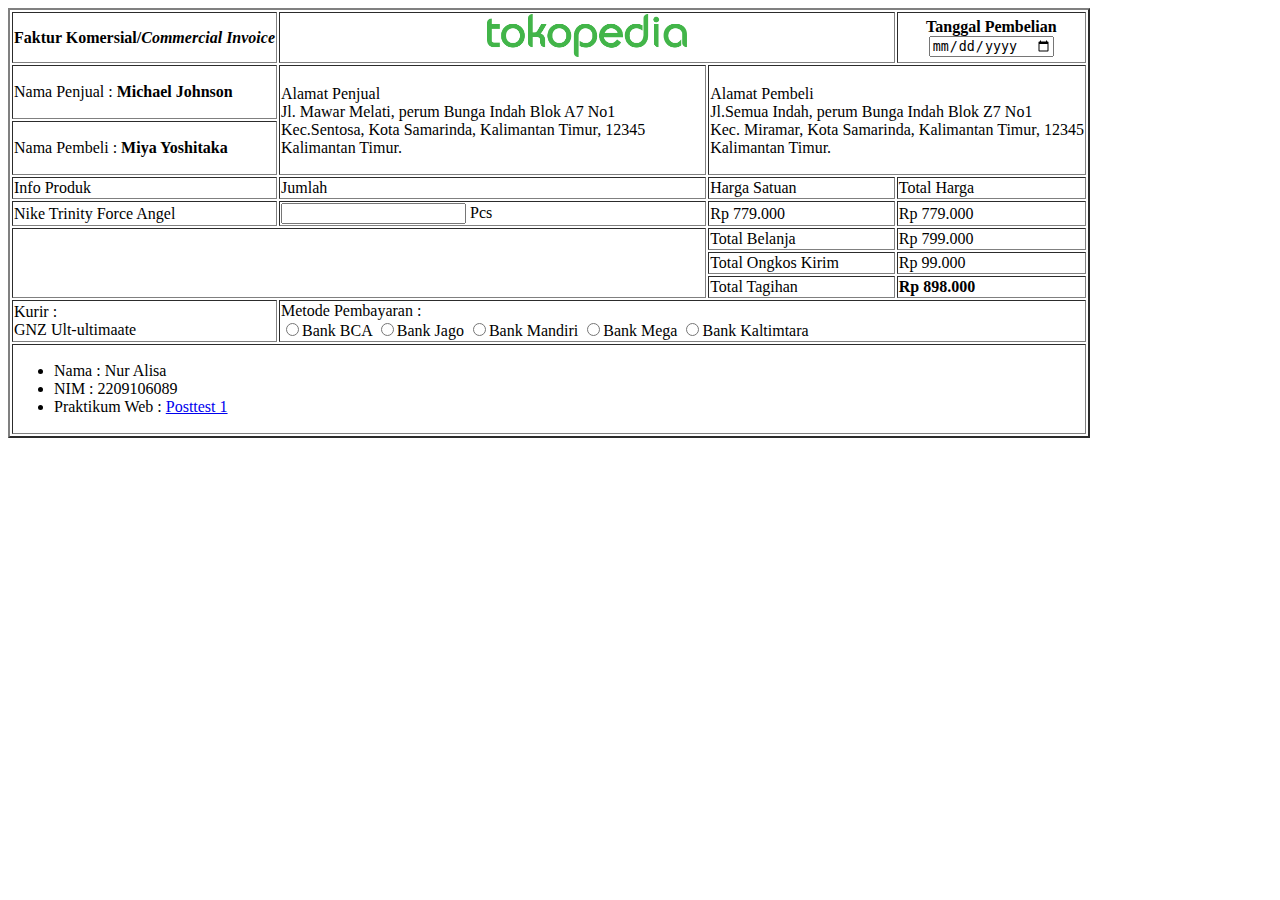
<file: index.html>
<!DOCTYPE html>
<html lang="en">
<head>
    <meta charset="UTF-8">
    <meta http-equiv="X-UA-Compatible" content="IE=edge">
    <meta name="viewport" content="width=device-width, initial-scale=1.0">
    <title>Posttest 1</title>
</head>
<body>
    <table border="2">
        <tr>
            <td>
                <b>Faktur Komersial/<i>Commercial Invoice</i></b>
            </td>
            <th colspan="2">
                <img src="Logo-Tokopedia.png" alt="Tokopedia" width="200px">
            </th>
            <th>
                <b>Tanggal Pembelian</b> 
                <br> 
                <input type="date" name="tanggal_pembelian">
            </th>
        </tr>
        <tr>
            <td>Nama Penjual : <b>Michael Johnson</b> 
            </td>
            <td style="width: 40%;" rowspan="2">
                <br>
                Alamat Penjual <br>
                Jl. Mawar Melati, perum Bunga Indah Blok A7 No1 <br>
                Kec.Sentosa, Kota Samarinda, Kalimantan Timur, 12345 <br>
                Kalimantan Timur.
                <p>
            </td>
            <td colspan="2" rowspan="2">
                <br>
                Alamat Pembeli <br>
                Jl.Semua Indah, perum Bunga Indah Blok Z7 No1 <br>
                Kec. Miramar, Kota Samarinda, Kalimantan Timur, 12345 <br>
                Kalimantan Timur.
                <p>
            </td>
        </tr>
        <tr>
            <td>Nama Pembeli : <b>Miya Yoshitaka</b> 
            </td>
        </tr>
        <tr>
            <td>Info Produk</td>
            <td>Jumlah</td>
            <td>Harga Satuan</td>
            <td>Total Harga</td>
        </tr>
        <tr>
            <td>Nike Trinity Force Angel</td>
            <td><input type="number" name="Jumlah"> Pcs </td>
            <td>Rp 779.000</td>
            <td>Rp 779.000</td>
        </tr>
        <tr>
            <td colspan="2" rowspan="3"></td>
            <td>Total Belanja</td>
            <td>Rp 799.000</td>
        </tr>
        <tr>
            <td>Total Ongkos Kirim</td>
            <td>Rp 99.000</td>
        </tr>
        <tr>
            <td>Total Tagihan</td>
            <td><b>Rp 898.000</b>
            </td>
        </tr>
        <tr>
            <td>Kurir :  
                <br>
                GNZ Ult-ultimaate
            </td>
            <td colspan="3">
                Metode Pembayaran : <br>
                <input type="radio" name="Pembayaran">Bank BCA
                <input type="radio" name="Pembayaran">Bank Jago
                <input type="radio" name="Pembayaran">Bank Mandiri
                <input type="radio" name="Pembayaran">Bank Mega
                <input type="radio" name="Pembayaran">Bank Kaltimtara
            </td>
        </tr>
        <tr>
            <td colspan="4">
                <ul>
                    <li>Nama : Nur Alisa</li>
                    <li>NIM  : 2209106089</li>
                    <li>Praktikum Web  : <a href="https://classroom.google.com/c/NjIxNzQ1NTAyMjY4/a/NjIyNzU5MzAxMTg1/details">Posttest 1</a></li>
                </ul>
            </td>
        </tr>
    </table>
</body>
</html>
</file>
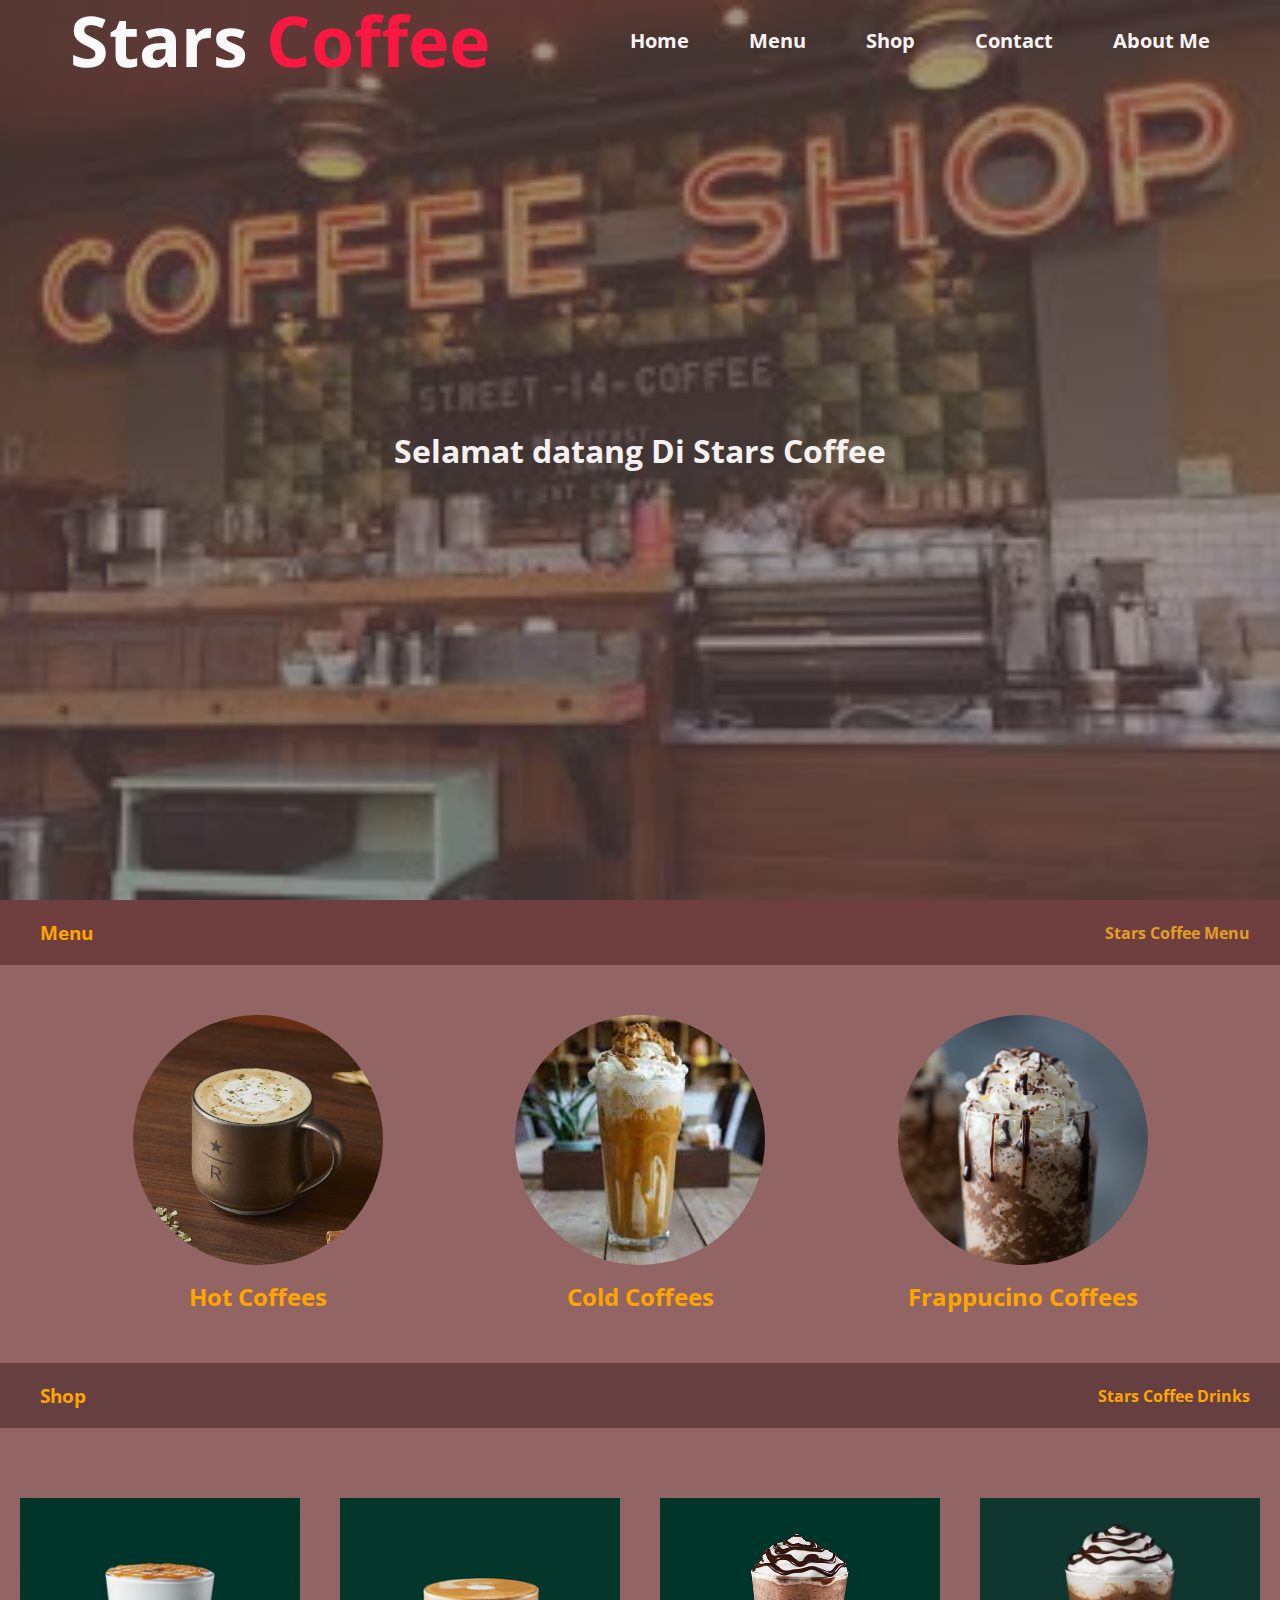
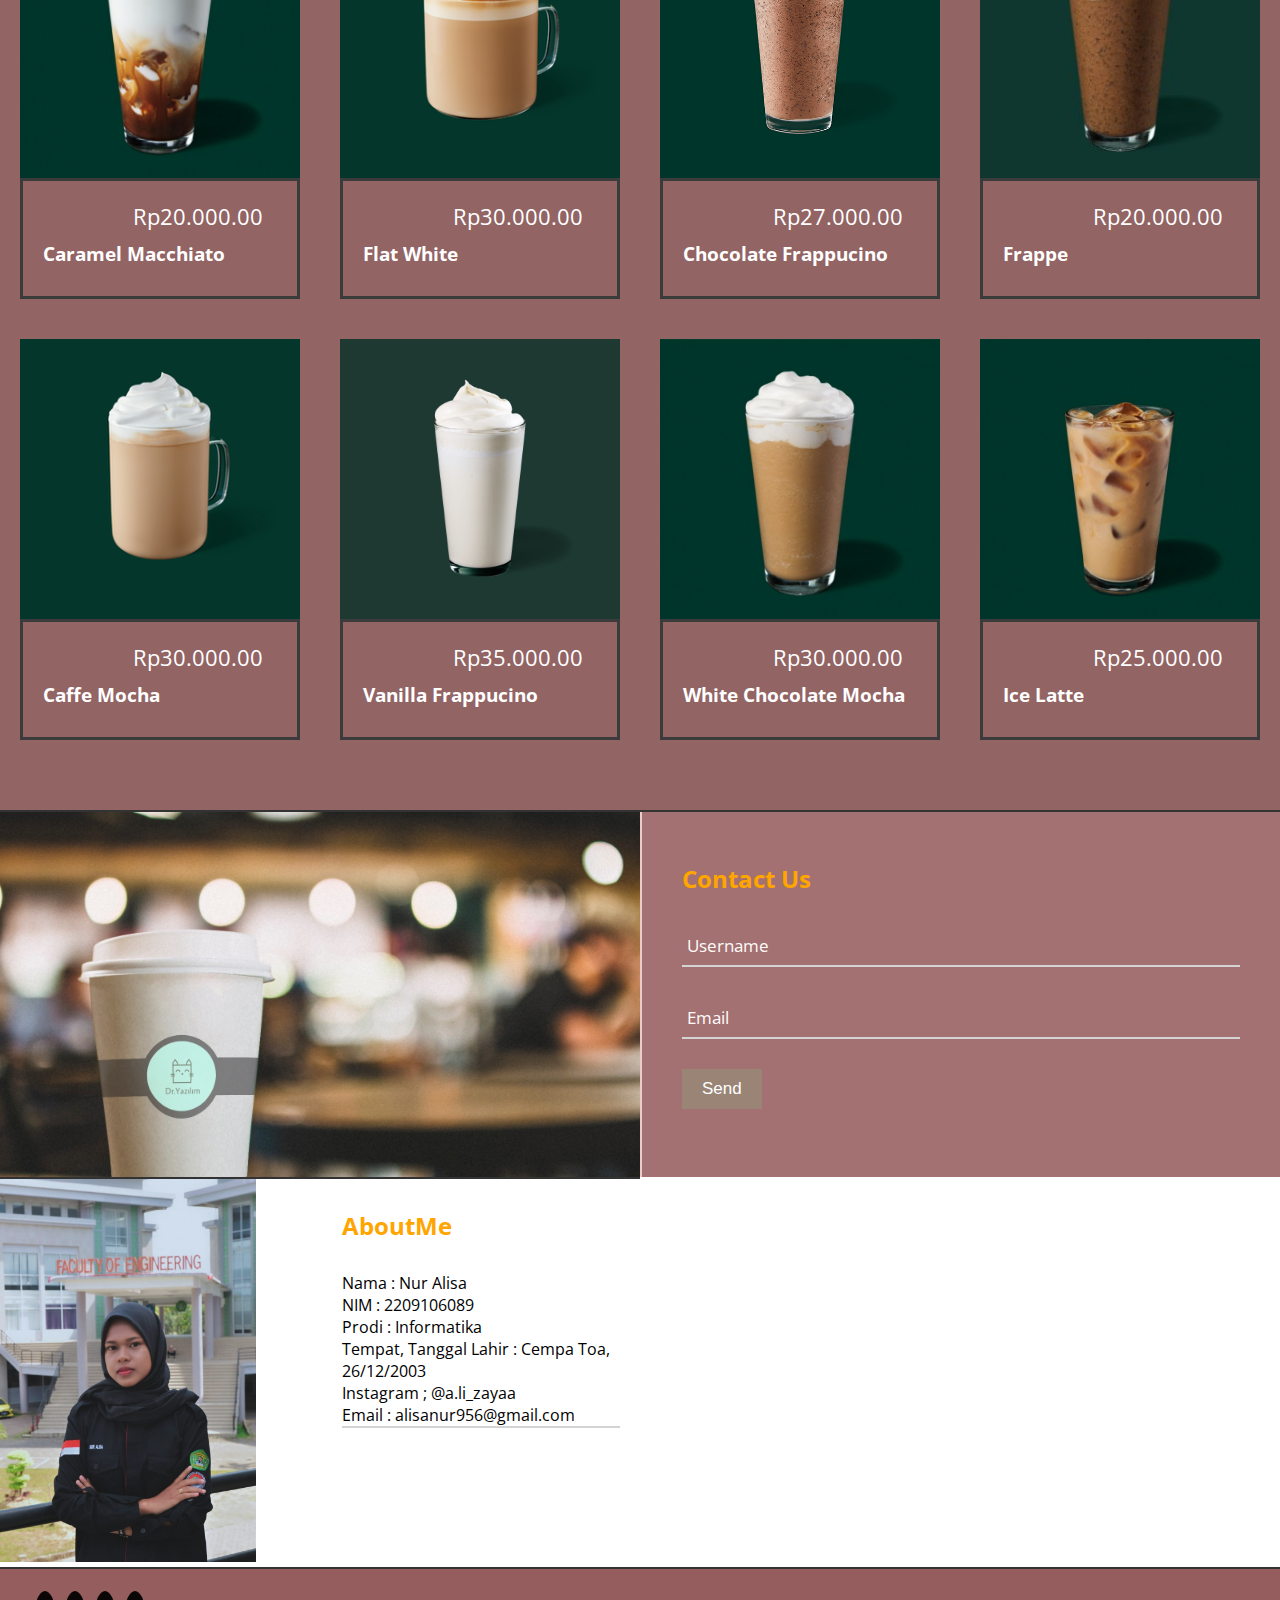
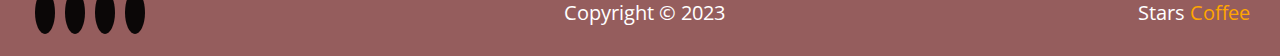
<file: Posttest 2/index.html>
<!DOCTYPE html>
<html lang="en">
  <head>
    <meta charset="UTF-8" />
    <meta http-equiv="X-UA-Compatible" content="IE=edge" />
    <meta name="viewport" content="width=device-width, initial-scale=1.0" />
    <link rel="stylesheet" href="style.css" />
    <link
      rel="stylesheet"
      href="https://cdnjs.cloudflare.com/ajax/libs/font-awesome/6.2.1/css/all.min.css"
      integrity="sha512-MV7K8+y+gLIBoVD59lQIYicR65iaqukzvf/nwasF0nqhPay5w/9lJmVM2hMDcnK1OnMGCdVK+iQrJ7lzPJQd1w=="
      crossorigin="anonymous"
      referrerpolicy="no-referrer"
    />
    <title>Stars Coffee</title>

  </head>

  <body>
    <header>
      <div class="logo">
        <a href="#"
          ><b>Stars <span>Coffee</span></b></a
        >
      </div>

      <nav>
        <ul>
          <li>
            <a href="#"><b>Home</b></a>
          </li>
          <li>
            <a href="#menu"><b>Menu</b></a>
          </li>
          <li>
            <a href="#shop"><b>Shop</b></a>
          </li>
          <li>
            <a href="#contact"><b>Contact</b></a>
          </li>
          <li>
            <a href="#About Me"><b>About Me</b></a>
          </li>
        </ul>
      </nav>
    </header>

    <div class="content">
      <h2>Selamat datang Di Stars Coffee</h2>
    </div>

    <div class="menu" id="menu">
      <div class="menu-header">
        <h3>Menu</h3>
        <h4>Stars Coffee Menu</h4>
      </div>
      <div class="menu-content">
        <div class="hot-coffees">
          <div class="hot-coffees-image">
            <img src="img/hot-coffees.jpg" alt="" />
          </div>
          <div class="hot-coffees-body">
            <h2>Hot Coffees</h2>
          </div>
        </div>
        <div class="cold-coffees">
          <div class="cold-coffees-image">
            <img src="img/cold1.jpg" alt="" />
          </div>
          <div class="cold-coffees-body">
            <h2>Cold Coffees</h2>
          </div>
        </div>
        <div class="frappucino-coffees">
          <div class="frappucino-coffees-image">
            <img src="img/frappuccino.jpg" alt="" />
          </div>
          <div class="frappucino-coffees-body">
            <h2>Frappucino Coffees</h2>
          </div>
        </div>
      </div>
    </div>

    <div class="shop" id="shop">
      <div class="shop-header">
        <h3>Shop</h3>
        <h4>Stars Coffee Drinks</h4>
      </div>
      <div class="shop-box">
        <div class="item-1">
          <div class="card">
            <div class="card-image">
              <img src="img/caramel-macchiato.jpg" />
            </div>
            <div class="card-body">
              <i class="fa-solid fa-star"></i>
              <i class="fa-solid fa-star"></i>
              <i class="fa-solid fa-star"></i>
              <i class="fa-solid fa-star"></i>
              <i class="fa-solid fa-star-half"></i>
              <label class="cash">Rp20.000.00</label>
              <h3>Caramel Macchiato</h3>
            </div>
          </div>
        </div>
        <div class="item-2">
          <div class="card">
            <div class="card-image">
              <img src="img/flat-white.png" />
            </div>
            <div class="card-body">
              <i class="fa-solid fa-star"></i>
              <i class="fa-solid fa-star"></i>
              <i class="fa-solid fa-star"></i>
              <i class="fa-solid fa-star"></i>
              <i class="fa-solid fa-star"></i>
              <label class="cash">Rp30.000.00</label>
              <h3>Flat White</h3>
            </div>
          </div>
        </div>
        <div class="item-3">
          <div class="card">
            <div class="card-image">
              <img src="img/chocolate-frappuccino.png" />
            </div>
            <div class="card-body">
              <i class="fa-solid fa-star"></i>
              <i class="fa-solid fa-star"></i>
              <i class="fa-solid fa-star"></i>
              <i class="fa-solid fa-star"></i>
              <i class="fa-solid fa-star-half"></i>
              <label class="cash">Rp27.000.00</label>
              <h3>Chocolate Frappucino</h3>
            </div>
          </div>
        </div>
        <div class="item-4">
          <div class="card">
            <div class="card-image">
              <img src="img/frappe.jpg" />
            </div>
            <div class="card-body">
              <i class="fa-solid fa-star"></i>
              <i class="fa-solid fa-star"></i>
              <i class="fa-solid fa-star"></i>
              <i class="fa-solid fa-star"></i>
              <i class="fa-solid fa-star"></i>
              <label class="cash">Rp20.000.00</label>
              <h3>Frappe</h3>
            </div>
          </div>
        </div>
        <div class="item-5">
          <div class="card">
            <div class="card-image">
              <img src="img/caffe-mocha.png" />
            </div>
            <div class="card-body">
              <i class="fa-solid fa-star"></i>
              <i class="fa-solid fa-star"></i>
              <i class="fa-solid fa-star"></i>
              <i class="fa-solid fa-star"></i>
              <i class="fa-solid fa-star-half"></i>
              <label class="cash">Rp30.000.00</label>
              <h3>Caffe Mocha</h3>
            </div>
          </div>
        </div>
        <div class="item-6">
          <div class="card">
            <div class="card-image">
              <img src="img/vanilla-frappuccino.jpg" />
            </div>
            <div class="card-body">
              <i class="fa-solid fa-star"></i>
              <i class="fa-solid fa-star"></i>
              <i class="fa-solid fa-star"></i>
              <i class="fa-solid fa-star"></i>
              <i class="fa-solid fa-star"></i>
              <label class="cash">Rp35.000.00</label>
              <h3>Vanilla Frappucino</h3>
            </div>
          </div>
        </div>
        <div class="item-7">
          <div class="card">
            <div class="card-image">
              <img src="img/white-chocolate-mocha.jpg" />
            </div>
            <div class="card-body">
              <i class="fa-solid fa-star"></i>
              <i class="fa-solid fa-star"></i>
              <i class="fa-solid fa-star"></i>
              <i class="fa-solid fa-star"></i>
              <i class="fa-solid fa-star-half"></i>
              <label class="cash">Rp30.000.00</label>
              <h3>White Chocolate Mocha</h3>
            </div>
          </div>
        </div>
        <div class="item-8">
          <div class="card">
            <div class="card-image">
              <img src="img/ice-latte.jpg" />
            </div>
            <div class="card-body">
              <i class="fa-solid fa-star"></i>
              <i class="fa-solid fa-star"></i>
              <i class="fa-solid fa-star"></i>
              <i class="fa-solid fa-star"></i>
              <i class="fa-solid fa-star"></i>
              <label class="cash">Rp25.000.00</label>
              <h3>Ice Latte</h3>
            </div>
          </div>
        </div>
      </div>
    </div>

    <div class="contact" id="contact">
      <div class="contact-box">
        <div class="contact-image">
          <img src="img/bg-image.jpeg" />
        </div>
      </div>
      <div class="contact-box">
        <div class="contact-body">
          <form>
            <h2>Contact Us</h2>
            <div class="form-content">
              <input type="text" required />
              <span></span>
              <label>Username</label>
            </div>
            <div class="form-content">
              <input type="email" required />
              <span></span>
              <label>Email</label>
            </div>
            <button type="submit">Send</button>
          </form>
        </div>
      </div>
    </div>

    <div class="AboutMe" id="About Me">
      <div class="AboutMe-box">
        <div class="AboutMe-image">
          <img src="img/saya.jpeg" />
        </div>
      </div>
      <div class="AboutMe-box">
        <div class="AboutMe-body">
          <form>
            <h2>AboutMe</h2>
            <div class="form-content">
              <p>Nama : Nur Alisa</p>
              <p>NIM : 2209106089</p>
              <p>Prodi : Informatika</p>
              <p>Tempat, Tanggal Lahir : Cempa Toa, 26/12/2003</p>
              <p>Instagram ; @a.li_zayaa</p>
              <p>Email : alisanur956@gmail.com</p>
            </div>
          </form>
        </div>
      </div>
    </div>

    <div class="footer">
      <div class="footer-box">
        <div class="social-media">
          <a href="#"><i class="fa-brands fa-facebook"></i></a>
          <a href="#"><i class="fa-brands fa-instagram"></i></a>
          <a href="#"><i class="fa-brands fa-twitter"></i></a>
          <a href="#"><i class="fa-brands fa-youtube"></i></a>
        </div>
        <div class="copyright">
          <label>Copyright &copy; 2023</label>
        </div>
        <div class="brand">
          <label>Stars <span>Coffee</span></label>
        </div>
      </div>
    </div>
  </body>
</html>
</file>
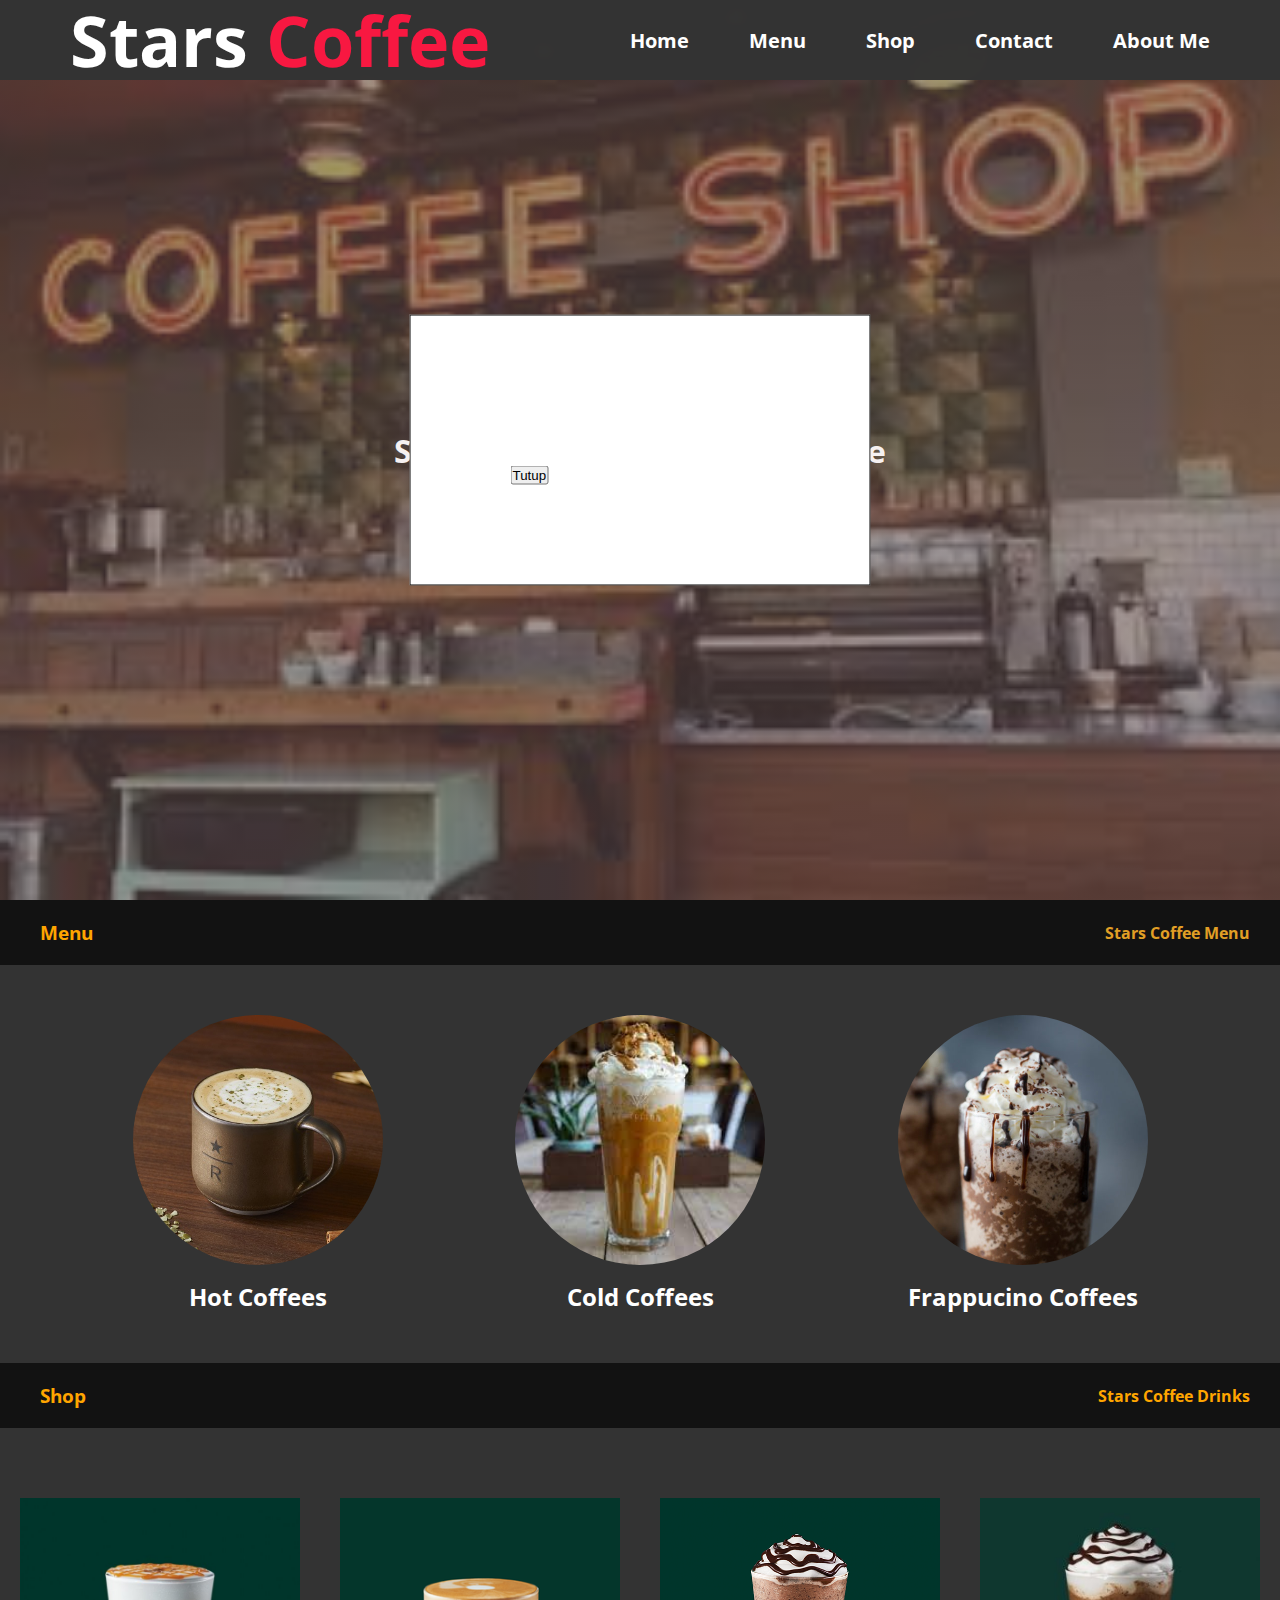
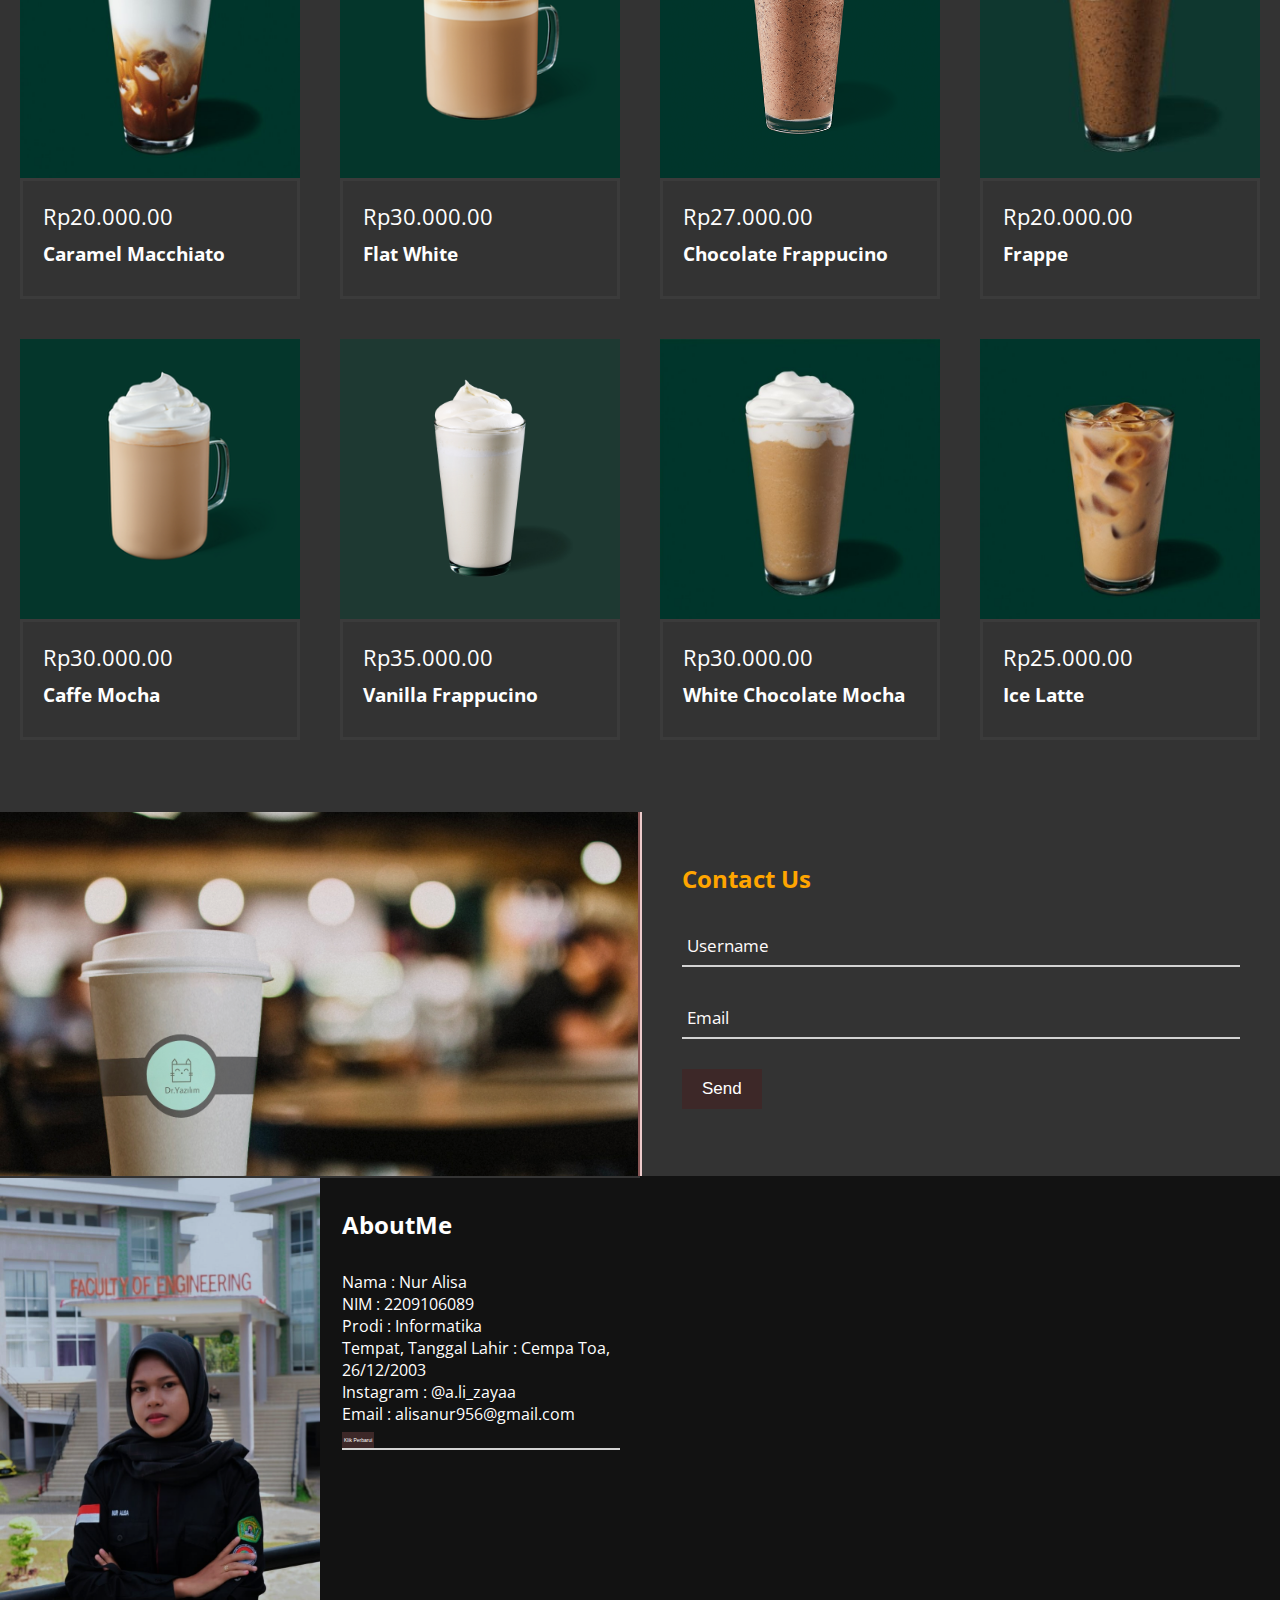
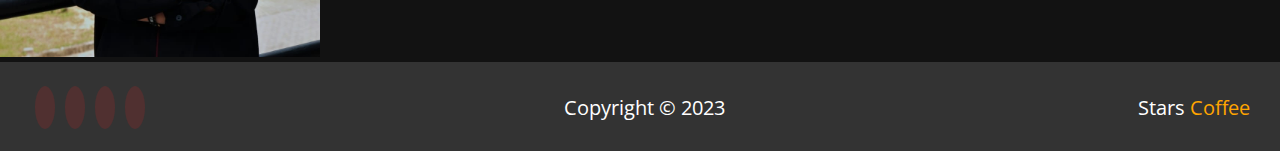
<file: Posttest3/index.html>
<!DOCTYPE html>
<html lang="en" class="dark-mode">
  <head>
    <meta charset="UTF-8" />
    <meta http-equiv="X-UA-Compatible" content="IE=edge" />
    <meta name="viewport" content="width=device-width, initial-scale=1.0" />
    <title>Stars Coffee</title>
    <link rel="stylesheet" href="style.css" />
    <link
      rel="stylesheet"
      href="https://cdnjs.cloudflare.com/ajax/libs/font-awesome/6.2.1/css/all.min.css"
      integrity="sha512-MV7K8+y+gLIBoVD59lQIYicR65iaqukzvf/nwasF0nqhPay5w/9lJmVM2hMDcnK1OnMGCdVK+iQrJ7lzPJQd1w=="
      crossorigin="anonymous"
      referrerpolicy="no-referrer"
    />
    <title>Stars Coffee</title>
    <link
      rel="stylesheet"
      href="https://cdnjs.cloudflare.com/ajax/libs/font-awesome/6.1.2/css/all.min.css"
      integrity="sha512-1sCRPdkRXhBV2PBLUdRb4tMg1w2YPf37qatUFeS7zlBy7jJI8Lf4VHwWfZZfpXtYSLy85pkm9GaYVYMfw5BC1A=="
      crossorigin="anonymous"
      referrerpolicy="no-referrer"
    />
    <script src="https://code.jquery.com/jquery-3.6.0.min.js"></script>
  </head>

  <body>
    <header>
      

      <div class="logo">
        <a href="#"
          ><b>Stars <span>Coffee</span></b></a
        >
      </div>

      <nav>
        <ul>
          <li>
            <a href="#"><b>Home</b></a>
          </li>
          <li>
            <a href="#menu"><b>Menu</b></a>
          </li>
          <li>
            <a href="#shop"><b>Shop</b></a>
          </li>
          <li>
            <a href="#contact"><b>Contact</b></a>
          </li>
          <li>
            <a href="#About Me"><b>About Me</b></a>
          </li>
          <button id="dark-mode-toggle">
            <i class="fa-solid fa-sun"></i>
          </button>
        </ul>
      </nav>
    </header>

    <div class="content">
      <h2>Selamat datang Di Stars Coffee</h2>
      
    </div>

    <div class="menu" id="menu">
      <div class="menu-header">
        <h3>Menu</h3>
        <h4>Stars Coffee Menu</h4>
      </div>
      <div class="menu-content">
        <div class="hot-coffees">
          <div class="hot-coffees-image">
            <img src="img/hot-coffees.jpg" alt="" />
          </div>
          <div class="hot-coffees-body">
            <h2>Hot Coffees</h2>
          </div>
        </div>
        <div class="cold-coffees">
          <div class="cold-coffees-image">
            <img src="img/cold1.jpg" alt="" />
          </div>
          <div class="cold-coffees-body">
            <h2>Cold Coffees</h2>
          </div>
        </div>
        <div class="frappucino-coffees">
          <div class="frappucino-coffees-image">
            <img src="img/frappuccino.jpg" alt="" />
          </div>
          <div class="frappucino-coffees-body">
            <h2>Frappucino Coffees</h2>
          </div>
        </div>
      </div>
    </div>

    <div class="shop" id="shop">
      <div class="shop-header">
        <h3>Shop</h3>
        <h4>Stars Coffee Drinks</h4>
      </div>
      <div class="shop-box">
        <div class="item-1">
          <div class="card">
            <div class="card-image">
              <img src="img/caramel-macchiato.jpg" />
            </div>
            <div class="card-body">
              <i class="fa-solid fa-star"></i>
              <i class="fa-solid fa-star"></i>
              <i class="fa-solid fa-star"></i>
              <i class="fa-solid fa-star"></i>
              <i class="fa-solid fa-star-half"></i>
              <label class="cash">Rp20.000.00</label>
              <h3>Caramel Macchiato</h3>
            </div>
          </div>
        </div>
        <div class="item-2">
          <div class="card">
            <div class="card-image">
              <img src="img/flat-white.png" />
            </div>
            <div class="card-body">
              <i class="fa-solid fa-star"></i>
              <i class="fa-solid fa-star"></i>
              <i class="fa-solid fa-star"></i>
              <i class="fa-solid fa-star"></i>
              <i class="fa-solid fa-star"></i>
              <label class="cash">Rp30.000.00</label>
              <h3>Flat White</h3>
            </div>
          </div>
        </div>
        <div class="item-3">
          <div class="card">
            <div class="card-image">
              <img src="img/chocolate-frappuccino.png" />
            </div>
            <div class="card-body">
              <i class="fa-solid fa-star"></i>
              <i class="fa-solid fa-star"></i>
              <i class="fa-solid fa-star"></i>
              <i class="fa-solid fa-star"></i>
              <i class="fa-solid fa-star-half"></i>
              <label class="cash">Rp27.000.00</label>
              <h3>Chocolate Frappucino</h3>
            </div>
          </div>
        </div>
        <div class="item-4">
          <div class="card">
            <div class="card-image">
              <img src="img/frappe.jpg" />
            </div>
            <div class="card-body">
              <i class="fa-solid fa-star"></i>
              <i class="fa-solid fa-star"></i>
              <i class="fa-solid fa-star"></i>
              <i class="fa-solid fa-star"></i>
              <i class="fa-solid fa-star"></i>
              <label class="cash">Rp20.000.00</label>
              <h3>Frappe</h3>
            </div>
          </div>
        </div>
        <div class="item-5">
          <div class="card">
            <div class="card-image">
              <img src="img/caffe-mocha.png" />
            </div>
            <div class="card-body">
              <i class="fa-solid fa-star"></i>
              <i class="fa-solid fa-star"></i>
              <i class="fa-solid fa-star"></i>
              <i class="fa-solid fa-star"></i>
              <i class="fa-solid fa-star-half"></i>
              <label class="cash">Rp30.000.00</label>
              <h3>Caffe Mocha</h3>
            </div>
          </div>
        </div>
        <div class="item-6">
          <div class="card">
            <div class="card-image">
              <img src="img/vanilla-frappuccino.jpg" />
            </div>
            <div class="card-body">
              <i class="fa-solid fa-star"></i>
              <i class="fa-solid fa-star"></i>
              <i class="fa-solid fa-star"></i>
              <i class="fa-solid fa-star"></i>
              <i class="fa-solid fa-star"></i>
              <label class="cash">Rp35.000.00</label>
              <h3>Vanilla Frappucino</h3>
            </div>
          </div>
        </div>
        <div class="item-7">
          <div class="card">
            <div class="card-image">
              <img src="img/white-chocolate-mocha.jpg" />
            </div>
            <div class="card-body">
              <i class="fa-solid fa-star"></i>
              <i class="fa-solid fa-star"></i>
              <i class="fa-solid fa-star"></i>
              <i class="fa-solid fa-star"></i>
              <i class="fa-solid fa-star-half"></i>
              <label class="cash">Rp30.000.00</label>
              <h3>White Chocolate Mocha</h3>
            </div>
          </div>
        </div>
        <div class="item-8">
          <div class="card">
            <div class="card-image">
              <img src="img/ice-latte.jpg" />
            </div>
            <div class="card-body">
              <i class="fa-solid fa-star"></i>
              <i class="fa-solid fa-star"></i>
              <i class="fa-solid fa-star"></i>
              <i class="fa-solid fa-star"></i>
              <i class="fa-solid fa-star"></i>
              <label class="cash">Rp25.000.00</label>
              <h3>Ice Latte</h3>
            </div>
          </div>
        </div>
      </div>
    </div>

    <div class="contact" id="contact">
      <div class="contact-box">
        <div class="contact-image">
          <img src="img/bg-image.jpeg" />
        </div>
      </div>
      <div class="contact-box">
        <div class="contact-body">
          <form>
            <h2>Contact Us</h2>
            <div class="form-content">
              <input type="text" required />
              <span></span>
              <label>Username</label>
            </div>
            <div class="form-content">
              <input type="email" required />
              <span></span>
              <label>Email</label>
            </div>
            <button type="submit">Send</button>
          </form>
        </div>
      </div>
    </div>

    <div class="AboutMe" id="About Me">
      <div class="AboutMe-box">
        <div class="AboutMe-image">
          <img src="img/saya.jpeg" />
        </div>
      </div>
      <div class="AboutMe-box">
        <div class="AboutMe-body">
          <form>
            <h2>AboutMe</h2>
            <div class="form-content">
              <p>Nama : Nur Alisa</p>
              <p>NIM : 2209106089</p>
              <p>Prodi : Informatika</p>
              <p>Tempat, Tanggal Lahir : Cempa Toa, 26/12/2003</p>
              <p>Instagram : @a.li_zayaa</p>
              <p>Email : alisanur956@gmail.com</p>
              <button id="popup-btn">Klik Perbarui</button>
            </div>
          </form>
        </div>
      </div>
    </div>


    <div id="popup-box">
      <h3>Pop-up Box</h3>
      <p>Ini adalah konten dari pop-up box.</p>
      <button id="close-btn">Tutup</button>
    </div>

    <div class="footer">
      <div class="footer-box">
        <div class="social-media">
          <a href="#"><i class="fa-brands fa-facebook"></i></a>
          <a href="#"><i class="fa-brands fa-instagram"></i></a>
          <a href="#"><i class="fa-brands fa-twitter"></i></a>
          <a href="#"><i class="fa-brands fa-youtube"></i></a>
        </div>
        <div class="copyright">
          <label>Copyright &copy; 2023</label>
        </div>
        <div class="brand">
          <label>Stars <span>Coffee</span></label>
        </div>
      </div>
    </div>

    <script src="script.js"></script>
  </body>
</html>
</file>
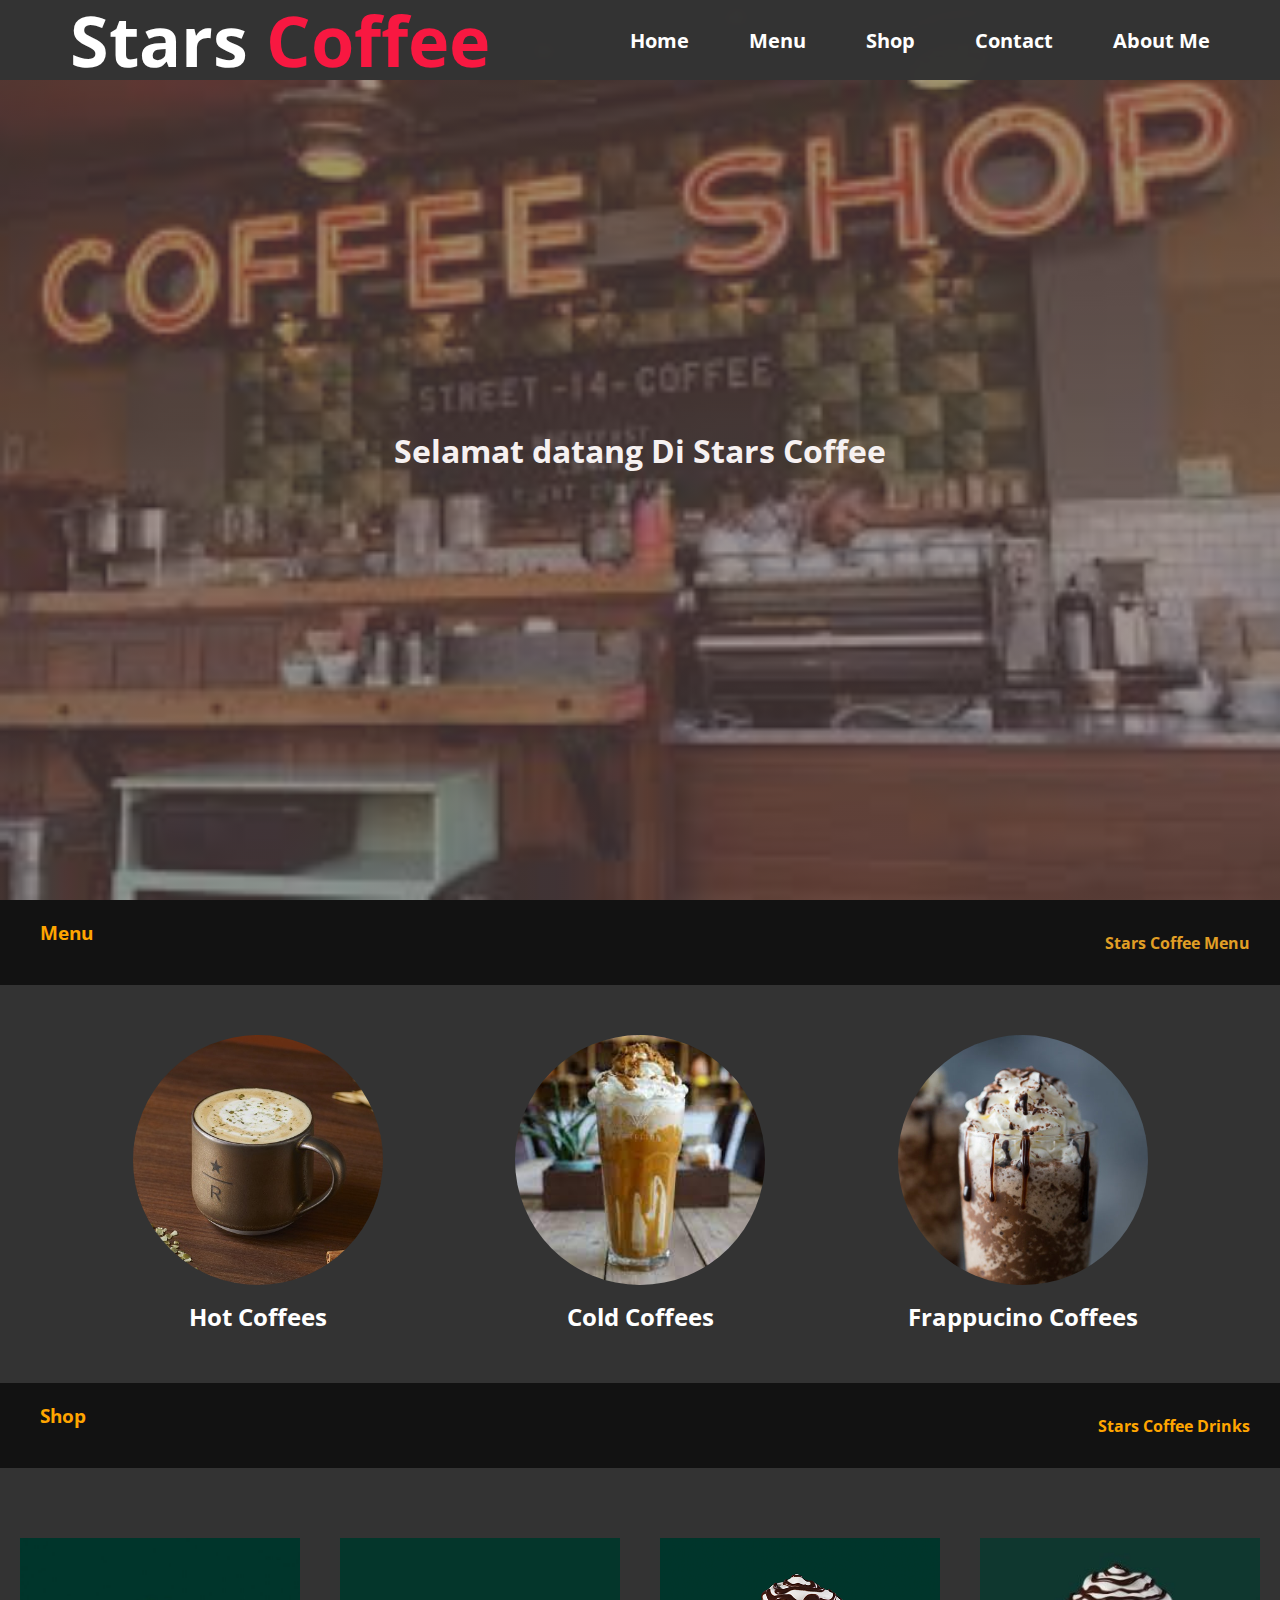
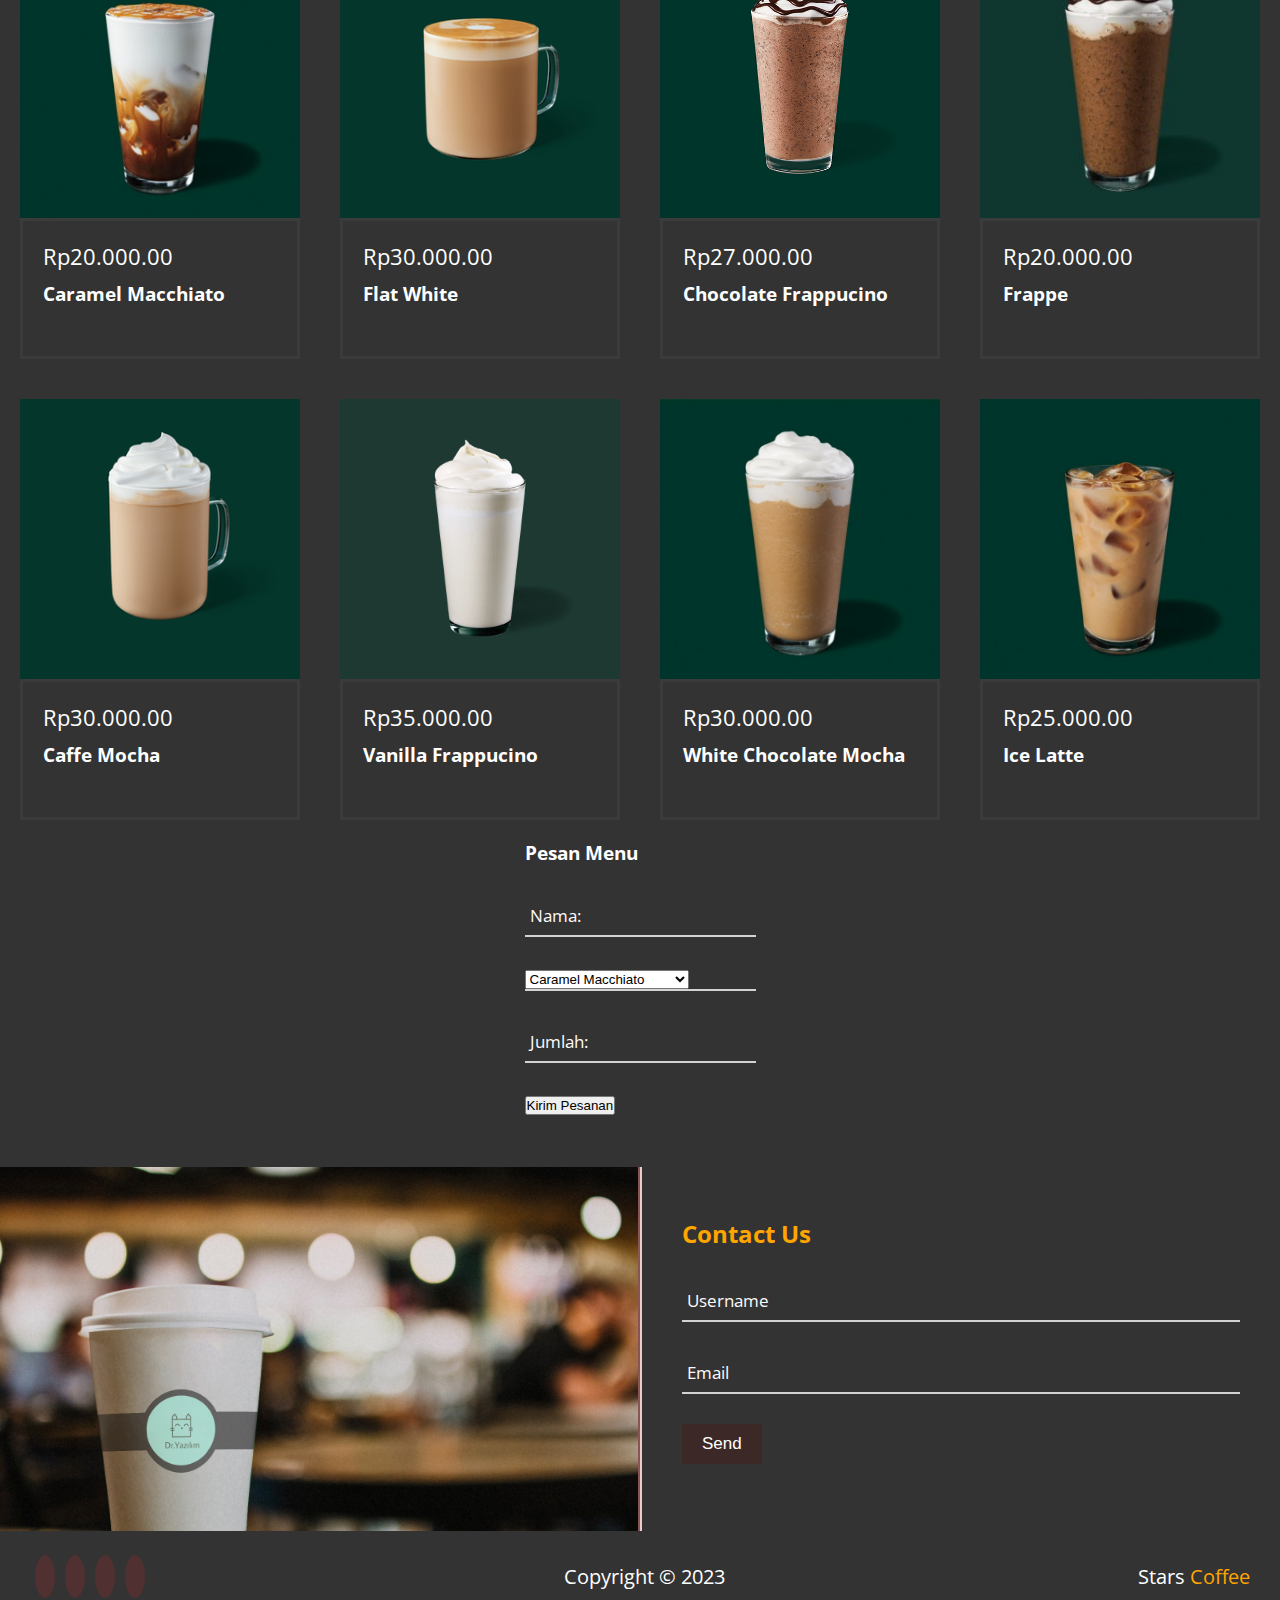
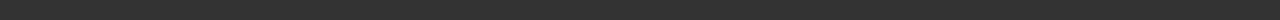
<file: Posttest4/index.html>
<!DOCTYPE html>
<html lang="en" class="dark-mode">
  <head>
    <meta charset="UTF-8" />
    <meta http-equiv="X-UA-Compatible" content="IE=edge" />
    <meta name="viewport" content="width=device-width, initial-scale=1.0" />
    <title>Stars Coffee</title>
    <link rel="stylesheet" href="style.css" />
    <link
      rel="stylesheet"
      href="https://cdnjs.cloudflare.com/ajax/libs/font-awesome/6.2.1/css/all.min.css"
      integrity="sha512-MV7K8+y+gLIBoVD59lQIYicR65iaqukzvf/nwasF0nqhPay5w/9lJmVM2hMDcnK1OnMGCdVK+iQrJ7lzPJQd1w=="
      crossorigin="anonymous"
      referrerpolicy="no-referrer"
    />
    <title>Stars Coffee</title>
    <link
      rel="stylesheet"
      href="https://cdnjs.cloudflare.com/ajax/libs/font-awesome/6.1.2/css/all.min.css"
      integrity="sha512-1sCRPdkRXhBV2PBLUdRb4tMg1w2YPf37qatUFeS7zlBy7jJI8Lf4VHwWfZZfpXtYSLy85pkm9GaYVYMfw5BC1A=="
      crossorigin="anonymous"
      referrerpolicy="no-referrer"
    />
    <script src="https://code.jquery.com/jquery-3.6.0.min.js"></script>
  </head>

  <body>
    <header>
      <div class="logo">
        <a href="#"
          ><b>Stars <span>Coffee</span></b></a
        >
      </div>

      <nav>
        <ul>
          <li>
            <a href="#"><b>Home</b></a>
          </li>
          <li>
            <a href="#menu"><b>Menu</b></a>
          </li>
          <li>
            <a href="#shop"><b>Shop</b></a>
          </li>
          <li>
            <a href="#contact"><b>Contact</b></a>
          </li>
          <li>
            <a href="about.html"><b>About Me</b></a>
          </li>
          <button id="dark-mode-toggle">
            <i class="fa-solid fa-sun"></i>
          </button>
        </ul>
      </nav>
    </header>

    <div class="content">
      <h2>Selamat datang Di Stars Coffee</h2>
    </div>

    <div class="menu" id="menu">
      <div class="menu-header">
        <h3>Menu</h3>
        <h4>Stars Coffee Menu</h4>
      </div>
      <div class="menu-content">
        <div class="hot-coffees">
          <div class="hot-coffees-image">
            <img src="img/hot-coffees.jpg" alt="" />
          </div>
          <div class="hot-coffees-body">
            <h2>Hot Coffees</h2>
          </div>
        </div>
        <div class="cold-coffees">
          <div class="cold-coffees-image">
            <img src="img/cold1.jpg" alt="" />
          </div>
          <div class="cold-coffees-body">
            <h2>Cold Coffees</h2>
          </div>
        </div>
        <div class="frappucino-coffees">
          <div class="frappucino-coffees-image">
            <img src="img/frappuccino.jpg" alt="" />
          </div>
          <div class="frappucino-coffees-body">
            <h2>Frappucino Coffees</h2>
          </div>
        </div>
      </div>
    </div>

    <div class="shop" id="shop">
      <div class="shop-header">
        <h3>Shop</h3>
        <h4>Stars Coffee Drinks</h4>
      </div>
      <div class="shop-box">
        <div class="item-1">
          <div class="card">
            <div class="card-image">
              <img src="img/caramel-macchiato.jpg" />
            </div>
            <div class="card-body">
              <i class="fa-solid fa-star"></i>
              <i class="fa-solid fa-star"></i>
              <i class="fa-solid fa-star"></i>
              <i class="fa-solid fa-star"></i>
              <i class="fa-solid fa-star-half"></i>
              <label class="cash">Rp20.000.00</label>
              <h3>Caramel Macchiato</h3>
            </div>
          </div>
        </div>
        <div class="item-2">
          <div class="card">
            <div class="card-image">
              <img src="img/flat-white.png" />
            </div>
            <div class="card-body">
              <i class="fa-solid fa-star"></i>
              <i class="fa-solid fa-star"></i>
              <i class="fa-solid fa-star"></i>
              <i class="fa-solid fa-star"></i>
              <i class="fa-solid fa-star"></i>
              <label class="cash">Rp30.000.00</label>
              <h3>Flat White</h3>
            </div>
          </div>
        </div>
        <div class="item-3">
          <div class="card">
            <div class="card-image">
              <img src="img/chocolate-frappuccino.png" />
            </div>
            <div class="card-body">
              <i class="fa-solid fa-star"></i>
              <i class="fa-solid fa-star"></i>
              <i class="fa-solid fa-star"></i>
              <i class="fa-solid fa-star"></i>
              <i class="fa-solid fa-star-half"></i>
              <label class="cash">Rp27.000.00</label>
              <h3>Chocolate Frappucino</h3>
            </div>
          </div>
        </div>
        <div class="item-4">
          <div class="card">
            <div class="card-image">
              <img src="img/frappe.jpg" />
            </div>
            <div class="card-body">
              <i class="fa-solid fa-star"></i>
              <i class="fa-solid fa-star"></i>
              <i class="fa-solid fa-star"></i>
              <i class="fa-solid fa-star"></i>
              <i class="fa-solid fa-star"></i>
              <label class="cash">Rp20.000.00</label>
              <h3>Frappe</h3>
            </div>
          </div>
        </div>
        <div class="item-5">
          <div class="card">
            <div class="card-image">
              <img src="img/caffe-mocha.png" />
            </div>
            <div class="card-body">
              <i class="fa-solid fa-star"></i>
              <i class="fa-solid fa-star"></i>
              <i class="fa-solid fa-star"></i>
              <i class="fa-solid fa-star"></i>
              <i class="fa-solid fa-star-half"></i>
              <label class="cash">Rp30.000.00</label>
              <h3>Caffe Mocha</h3>
            </div>
          </div>
        </div>
        <div class="item-6">
          <div class="card">
            <div class="card-image">
              <img src="img/vanilla-frappuccino.jpg" />
            </div>
            <div class="card-body">
              <i class="fa-solid fa-star"></i>
              <i class="fa-solid fa-star"></i>
              <i class="fa-solid fa-star"></i>
              <i class="fa-solid fa-star"></i>
              <i class="fa-solid fa-star"></i>
              <label class="cash">Rp35.000.00</label>
              <h3>Vanilla Frappucino</h3>
            </div>
          </div>
        </div>
        <div class="item-7">
          <div class="card">
            <div class="card-image">
              <img src="img/white-chocolate-mocha.jpg" />
            </div>
            <div class="card-body">
              <i class="fa-solid fa-star"></i>
              <i class="fa-solid fa-star"></i>
              <i class="fa-solid fa-star"></i>
              <i class="fa-solid fa-star"></i>
              <i class="fa-solid fa-star-half"></i>
              <label class="cash">Rp30.000.00</label>
              <h3>White Chocolate Mocha</h3>
            </div>
          </div>
        </div>
        <div class="item-8">
          <div class="card">
            <div class="card-image">
              <img src="img/ice-latte.jpg" />
            </div>
            <div class="card-body">
              <i class="fa-solid fa-star"></i>
              <i class="fa-solid fa-star"></i>
              <i class="fa-solid fa-star"></i>
              <i class="fa-solid fa-star"></i>
              <i class="fa-solid fa-star"></i>
              <label class="cash">Rp25.000.00</label>
              <h3>Ice Latte</h3>
            </div>
          </div>
        </div>
        <div class="order-form">
          <h3>Pesan Menu</h3>
            <form action="proses_pesanan.php" method="POST">
              <div class="form-content">
                <input type="text" id="nama" name="nama" required />
                <span></span>
                <label for="nama">Nama:</label>
              </div>
              <div class="form-content">
                <label for="menu"></label>
                <select id="menu" name="menu" required>
                  <option value="Caramel Macchiato">Caramel Macchiato</option>
                  <option value="Flat White">Flat White</option>
                  <option value="Chocolate Frappucino">Chocolate Frappucino</option>
                  <option value="Frappucino Coffees">Frappucino Coffees</option>
                  <option value="Frappe">Frappe</option>
                  <option value="Caffe Mocha">Caffe Mocha</option>
                  <option value="Vanilla Frappucino">Vanilla Frappucino</option>
                  <option value="White Chocolate Mocha">White Chocolate Mocha</option>
                  <option value="WIce Latte">Ice Latte</option>
                </select>
              </div>
              <div class="form-content">
                <input type="number" id="jumlah" name="jumlah" required />
                <span></span>
                <label for="jumlah">Jumlah:</label>
              </div>
              <button type="submit">Kirim Pesanan</button>
            </form>
          </div>
        </div>
      </div>

    <div class="contact" id="contact">
      <div class="contact-box">
        <div class="contact-image">
          <img src="img/bg-image.jpeg" />
        </div>
      </div>
      <div class="contact-box">
        <div class="contact-body">
          <form>
            <h2>Contact Us</h2>
            <div class="form-content">
              <input type="text" required />
              <span></span>
              <label>Username</label>
            </div>
            <div class="form-content">
              <input type="email" required />
              <span></span>
              <label>Email</label>
            </div>
            <button type="submit">Send</button>
          </form>
        </div>
      </div>
    </div>

    <div id="popup-box">
      <h3>Pop-up Box</h3>
      <p>Ini adalah konten dari pop-up box.</p>
      <button id="close-btn">Tutup</button>
    </div>

    <div class="footer">
      <div class="footer-box">
        <div class="social-media">
          <a href="#"><i class="fa-brands fa-facebook"></i></a>
          <a href="#"><i class="fa-brands fa-instagram"></i></a>
          <a href="#"><i class="fa-brands fa-twitter"></i></a>
          <a href="#"><i class="fa-brands fa-youtube"></i></a>
        </div>
        <div class="copyright">
          <label>Copyright &copy; 2023</label>
        </div>
        <div class="brand">
          <label>Stars <span>Coffee</span></label>
        </div>
      </div>
    </div>

    <script src="script.js"></script>
  </body>
</html>
</file>
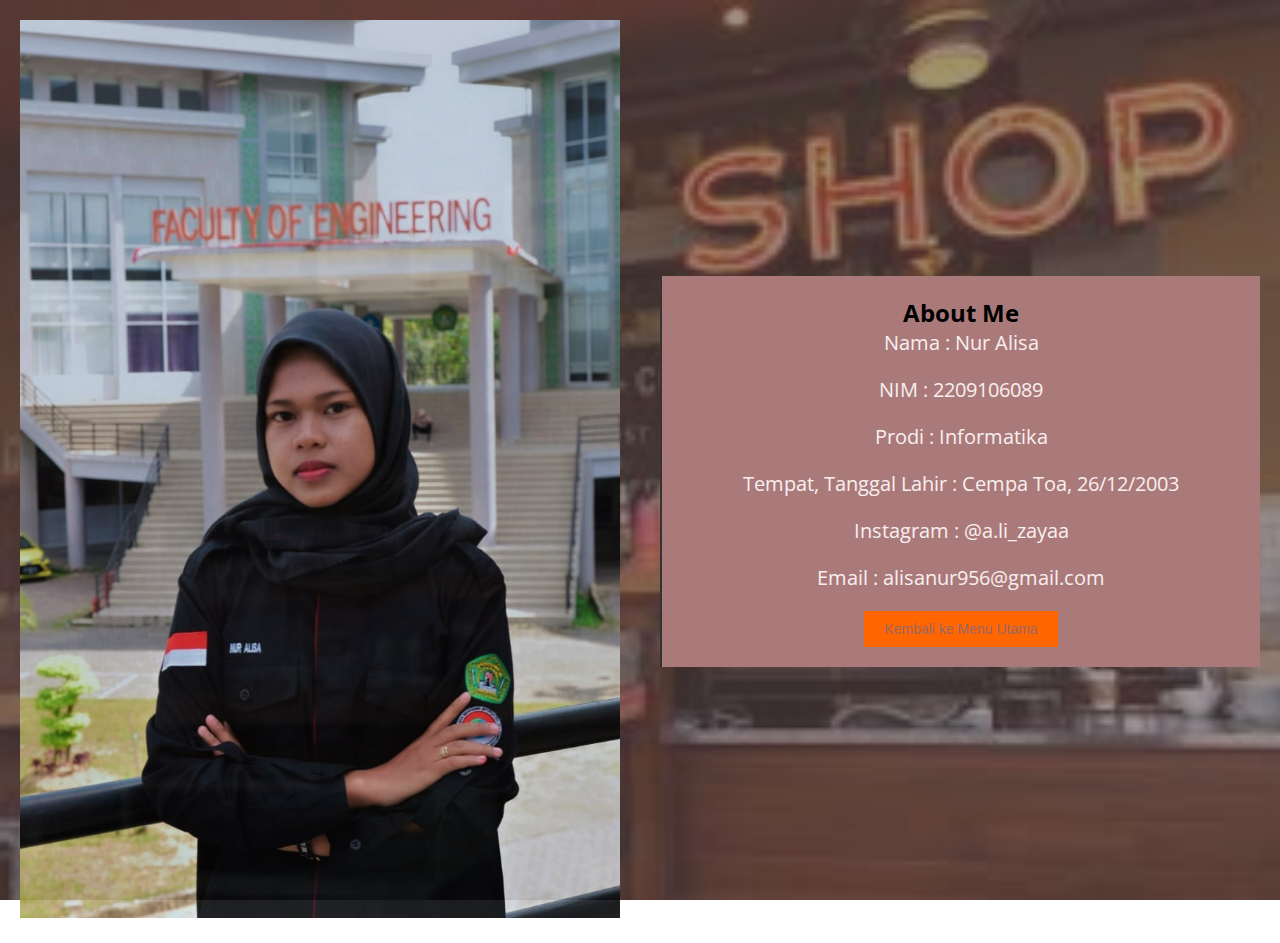
<file: Posttest4/about.html>
<!DOCTYPE html>
<html lang="en">
  <head>
    <meta charset="UTF-8" />
    <meta http-equiv="X-UA-Compatible" content="IE=edge" />
    <meta name="viewport" content="width=device-width, initial-scale=1.0" />
    <title>About Me - Stars Coffee</title>
    <link rel="stylesheet" href="style.css" />
  </head>
  <body>
    <header>
      <!-- header content here -->
    </header>

    <div class="AboutMe">
      <div class="AboutMe-box">
        <div class="AboutMe-image">
          <img src="img/saya.jpeg" />
        </div>
      </div>
      <div class="AboutMe-box">
        <div class="AboutMe-body">
          <h2>About Me</h2>
          <p>Nama : Nur Alisa</p>
          <p>NIM : 2209106089</p>
          <p>Prodi : Informatika</p>
          <p>Tempat, Tanggal Lahir : Cempa Toa, 26/12/2003</p>
          <p>Instagram : @a.li_zayaa</p>
          <p>Email : alisanur956@gmail.com</p>
          <button id="back-to-home">Kembali ke Menu Utama</button>
        </div>
      </div>
    </div>

    <script>
      // Menggunakan JavaScript untuk menangani klik tombol
      document
        .getElementById("back-to-home")
        .addEventListener("click", function () {
          window.location.href = "index.html"; // Mengarahkan pengguna ke halaman utama
        });
    </script>

    <script src="script.js"></script>
  </body>
</html>
</file>
<file: Posttest 2/style.css>
@import url("https://fonts.googleapis.com/css2?family=Open+Sans:wght@300&display=swap");

* {
  margin: 0;
  padding: 0;
  box-sizing: border-box;
  text-decoration: none;
  list-style: none;
}

html {
  font-family: "Open Sans", sans-serif;
  scroll-behavior: smooth;
}

img {
  width: 100%;
}

header {
  display: flex;
  align-items: center;
  justify-content: space-between;
  padding: 40px;
  width: 100%;
  height: 70px;
  position: absolute;
  z-index: 1;
}

header .logo a {
  font-size: 70px;
  color: rgb(249, 249, 249);
  padding: 15px 30px;
}

header .logo a span {
  color: rgb(248, 24, 65);
}

header nav ul {
  display: flex;
}

header nav ul li a {
  margin: 5px 20px;
  font-size: 20px;
  color: rgb(251, 244, 244);
  padding: 10px 10px;
}

header nav ul li a:hover {
  border-bottom: 2px solid white;
}

/* Content */

.content {
  display: flex;
  flex-direction: column;
  align-items: center;
  justify-content: center;
  text-align: center;
  position: relative;
  min-height: 100vh;
  width: 100%;
  background-image: linear-gradient(
      to bottom right,
      rgba(96, 76, 76, 0.6),
      rgba(96, 76, 76, 0.6)
    ),
    url("img/bg-image1.jpg");
  background-position: center bottom;
  background-repeat: no-repeat;
  background-size: cover;
  background-attachment: fixed;
}

.content h2 {
  font-size: 32px;
  padding: 5px;
  color: rgb(246, 241, 241);
}

.content p {
  font-size: 22px;
  color: rgb(255, 255, 255);
}

/* Menu */

.menu {
  background-color: #6f3e3e;
  width: 100%;
}

.menu .menu-header {
  display: flex;
  padding: 10px;
  align-items: center;
  justify-content: space-between;
}

.menu-header h3 {
  color: orange;
  padding: 10px 30px;
}

.menu-header h4 {
  color: rgb(225, 159, 37);
  padding: 10px 20px;
}

.menu .menu-content {
  display: flex;
  align-items: center;
  justify-content: space-evenly;
  padding: 50px 0;
  flex-wrap: wrap;
  background-color: #936464;
}

.menu .menu-content .hot-coffees,
.cold-coffees,
.frappucino-coffees {
  width: 250px;
}

.menu .menu-content .hot-coffees .hot-coffees-image img {
  border-radius: 50%;
}

.menu .menu-content .cold-coffees .cold-coffees-image img {
  border-radius: 50%;
}

.menu .menu-content .frappucino-coffees .frappucino-coffees-image img {
  border-radius: 50%;
}

.menu .menu-content .hot-coffees-body,
.cold-coffees-body,
.frappucino-coffees-body {
  text-align: center;
  margin-top: 10px;
}

.menu .menu-content .hot-coffees-body h2,
.cold-coffees-body h2,
.frappucino-coffees-body h2 {
  color: orange;
}

.menu .menu-content .hot-coffees-body label,
.cold-coffees-body label,
.frappucino-coffees-body label {
  margin-top: 10px;
  color: white;
}

/* Shop */

.shop {
  background-color: #664040;
  width: 100%;
}

.shop .shop-header {
  display: flex;
  padding: 10px;
  align-items: center;
  justify-content: space-between;
}

.shop-header h3 {
  color: orange;
  padding: 10px 30px;
}

.shop-header h4 {
  color: orange;
  padding: 10px 20px;
}

.shop-box {
  display: flex;
  align-items: center;
  justify-content: space-evenly;
  background-color: #936464;
  padding: 50px 0;
  flex-wrap: wrap;
}

.shop-box .card {
  width: 280px;
  margin: 20px;
}

.shop-box .card-image {
  width: 100%;
  height: 280px;
  overflow: hidden;
}

.shop-box .card-image img:hover {
  transform: scale(1.1);
  transition: transform 0.4s ease-in-out;
}

.shop-box .card-body {
  padding: 20px;
  color: white;
  border: 3px solid #3b3b3b;
}

.shop-box .card-body h3 {
  padding: 10px 0;
}

.shop-box .card-body i {
  color: yellow;
  font-size: 10px;
  position: relative;
  bottom: 5px;
}

.shop-box .card-body .cash {
  font-size: 22px;
  margin-left: 90px;
}

/* Contact */

.contact {
  display: flex;
  flex-wrap: wrap;
  width: 100%;
  border-top: 2px solid #333333;
}

.contact .contact-box {
  flex: 1;
}

.contact .contact-box .contact-image,
.contact .contact-box .contact-body {
  height: 100%;
}

.contact img {
  width: 100%;
  height: 100%;
}

.contact-image img {
  opacity: 0.9;
}

.contact-body {
  background-color: #a37171;
  height: 100%;
  border-left: 2px solid #eccbcb;
}

.contact-body form {
  padding: 50px 40px;
  box-sizing: border-box;
}

.contact-body h2 {
  color: orange;
}

form .form-content {
  position: relative;
  margin: 30px 0;
  border-bottom: 2px solid lightgray;
}

form .form-content input {
  width: 100%;
  height: 40px;
  padding: 0 5px;
  font-size: 17px;
  border: none;
  background: none;
  outline: none;
  color: white;
}

form .form-content label {
  position: absolute;
  top: 50%;
  left: 5px;
  color: rgb(255, 251, 251);
  transform: translateY(-50%);
  font-size: 17px;
  transition: 0.5s;
  pointer-events: none;
}

form .form-content span::before {
  content: "";
  position: absolute;
  top: 40px;
  left: 0;
  width: 0%;
  height: 2px;
  background: orange;
  transform: 0.4s;
}

form .form-content input:focus ~ label,
form .form-content input:valid ~ label {
  top: -5px;
  color: orange;
}

form .form-content input:focus ~ span::before,
form .form-content input:valid ~ span::before {
  width: 100%;
}

.contact-body form button {
  padding: 10px 20px;
  font-size: 17px;
  border: none;
  background-color: #998476;
  color: white;
  border: 5px;
  cursor: pointer;
  transition: all 0.4s ease-in;
}

.contact-body form button:hover {
  background-color: #ff6681;
}

/* about me */
.AboutMe {
  display: flex;
  flex-wrap: wrap;
  width: 50%;
  border-top: 2px solid #333333;
}

.AboutMe .AboutMe-box {
  flex: 1;
}

.AboutMe .AboutMe-box .contact-image,
.AboutMe .AboutMe-box .contact-body {
  height: 50%;
}

.AboutMe img {
  width: 80%;
  height: 100%;
}

.AboutMe-image img {
  opacity: 0.9;
}

.AboutMe-body {
  background-color: #aa7a7a;
  height: 0%;
  border-left: 2px solid #333333;
}

.AboutMe-body form {
  padding: 30px 20px;
  box-sizing: border-box;
}

.AboutMe-body h2 {
  color: orange;
}

.AboutMe-body form button {
  padding: 5px 2px;
  font-size: 5px;
  border: none;
  background-color: #ff6600;
  color: white;
  border: 5px;
  cursor: pointer;
  transition: all 0.4s ease-in;
}

.AboutMe-body form button:hover {
  background-color: #ff6681;
}

/* Footer */

.footer {
  background-color: #955d5d;
  border-top: 2px solid #333333;
}

.footer .footer-box {
  padding: 30px;
  display: flex;
  align-items: center;
  justify-content: space-between;
}

.footer .footer-box .social-media a {
  color: white;
  background-color: #0b0707;
  border-radius: 50%;
  font-size: 17px;
  padding: 10px;
  margin: 5px;
}

.footer .footer-box .social-media a:hover {
  opacity: 0.7;
  transition: 0.5s all ease-in-out;
}

.footer .footer-box .copyright {
  color: white;
  font-size: 20px;
}

.footer .footer-box .brand {
  color: white;
  font-size: 20px;
}

.footer .footer-box .brand span {
  color: orange;
}

/* Responsive */

@media (max-width: 992px) {
  /* Header */

  header {
    flex-direction: column;
    height: 150px;
    background: linear-gradient(rgba(135, 68, 68, 0.2), rgba(0, 0, 0, 0.2));
  }

  .menu-header .logo a {
    font-size: 25px;
  }

  header nav ul li a {
    font-size: 16px;
    flex-direction: column;
    display: inline-block;
    margin-top: 10px;
  }

  header nav {
    display: flex;
    flex-direction: column;
  }

  .content h2 {
    font-size: 28px;
  }

  .content p {
    font-size: 18px;
  }
}

@media (max-width: 950px) {
  .contact .contact-box {
    flex: 100%;
  }
}

@media (max-width: 800px) {
  .menu .menu-content .hot-coffees,
  .cold-coffees,
  .frappucino-coffees {
    margin: 20px;
  }
}

@media (max-width: 700px) {
  .footer .footer-box .social-media a {
    color: white;
    background-color: #3d2828;
    border-radius: 50%;
    font-size: 16px;
    padding: 5px;
  }

  .footer .footer-box .copyright {
    color: white;
    font-size: 15px;
  }

  .footer .footer-box .brand {
    color: white;
    font-size: 18px;
  }
}

@media (max-width: 500px) {
  /* header */

  header {
    height: 130px;
  }

  header .logo a {
    font-size: 23px;
  }

  header nav ul li a {
    font-size: 13px;
    flex-direction: column;
    display: inline-block;
    margin-top: 10px;
  }

  header nav {
    display: flex;
    flex-direction: column;
  }

  /* Content */

  .content h2 {
    font-size: 23px;
  }

  .content p {
    font-size: 16px;
  }

  /* footer */

  .footer .footer-box {
    flex-direction: column;
  }

  .footer .footer-box .social-media a {
    color: white;
    background-color: #d5c4c4;
    border-radius: 50%;
    font-size: 16px;
    padding: 10px;
    margin-top: 10px;
    display: inline-block;
  }

  .footer .footer-box .copyright {
    color: white;
    font-size: 15px;
    margin-top: 10px;
  }

  .footer .footer-box .brand {
    color: white;
    font-size: 18px;
    margin-top: 10px;
  }
}

@media (max-width: 410px) {
  /* header */

  header {
    height: 120px;
  }

  header .logo a {
    font-size: 20px;
    color: white;
    padding: 15px 30px;
  }

  header nav ul li a {
    font-size: 12px;
    flex-direction: column;
    display: inline-block;
    margin-top: 10px;
    color: white;
    padding: 5px 5px;
  }

  header nav {
    display: flex;
    flex-direction: column;
  }

  /* content */

  .content h2 {
    font-size: 20px;
  }

  .content p {
    font-size: 13px;
  }
}
</file>
<file: Posttest3/style.css>
@import url("https://fonts.googleapis.com/css2?family=Open+Sans:wght@300&display=swap");

* {
  margin: 0;
  padding: 0;
  box-sizing: border-box;
  text-decoration: none;
  list-style: none;
}

html {
  font-family: "Open Sans", sans-serif;
  scroll-behavior: smooth;
}

img {
  width: 100%;
}

header {
  display: flex;
  align-items: center;
  justify-content: space-between;
  padding: 40px;
  width: 100%;
  height: 70px;
  position: absolute;
  z-index: 1;
}

header .logo a {
  font-size: 70px;
  color: rgb(249, 249, 249);
  padding: 15px 30px;
}

header .logo a span {
  color: rgb(248, 24, 65);
}

header nav ul {
  display: flex;
}

header nav ul li a {
  margin: 5px 20px;
  font-size: 20px;
  color: rgb(251, 244, 244);
  padding: 10px 10px;
}

header nav ul li a:hover {
  border-bottom: 2px solid white;
}

/* Content */

.content {
  display: flex;
  flex-direction: column;
  align-items: center;
  justify-content: center;
  text-align: center;
  position: relative;
  min-height: 100vh;
  width: 100%;
  background-image: linear-gradient(
      to bottom right,
      rgba(96, 76, 76, 0.6),
      rgba(96, 76, 76, 0.6)
    ),
    url("img/bg-image1.jpg");
  background-position: center bottom;
  background-repeat: no-repeat;
  background-size: cover;
  background-attachment: fixed;
}

.content h2 {
  font-size: 32px;
  padding: 5px;
  color: rgb(246, 241, 241);
}

.content p {
  font-size: 22px;
  color: rgb(255, 255, 255);
}

/* Menu */

.menu {
  background-color: #6f3e3e;
  width: 100%;
}

.menu .menu-header {
  display: flex;
  padding: 10px;
  align-items: center;
  justify-content: space-between;
}

.menu-header h3 {
  color: orange;
  padding: 10px 30px;
}

.menu-header h4 {
  color: rgb(225, 159, 37);
  padding: 10px 20px;
}

.menu .menu-content {
  display: flex;
  align-items: center;
  justify-content: space-evenly;
  padding: 50px 0;
  flex-wrap: wrap;
  background-color: #936464;
}

.menu .menu-content .hot-coffees,
.menu .menu-content .cold-coffees,
.menu .menu-content .frappucino-coffees {
  width: 250px;
}

.menu .menu-content .hot-coffees .hot-coffees-image img {
  border-radius: 50%;
}

.menu .menu-content .cold-coffees .cold-coffees-image img {
  border-radius: 50%;
}

.menu .menu-content .frappucino-coffees .frappucino-coffees-image img {
  border-radius: 50%;
}

.menu .menu-content .hot-coffees-body,
.cold-coffees-body,
.frappucino-coffees-body {
  text-align: center;
  margin-top: 10px;
}

.menu .menu-content .hot-coffees-body h2,
.menu .menu-content .cold-coffees-body h2,
.menu .menu-content .frappucino-coffees-body h2,
.menu .menu-content .hot-coffees-body label,
.menu .menu-content .cold-coffees-body label,
.menu .menu-content .frappucino-coffees-body label {
  color: white;
}

/* Shop */

.shop {
  background-color: #7c4a4a;
  width: 100%;
}

.shop .shop-header {
  display: flex;
  padding: 10px;
  align-items: center;
  justify-content: space-between;
}

.shop-header h3 {
  color: orange;
  padding: 10px 30px;
}

.shop-header h4 {
  color: orange;
  padding: 10px 20px;
}

.shop-box {
  display: flex;
  align-items: center;
  justify-content: space-evenly;
  background-color: #936464;
  padding: 50px 0;
  flex-wrap: wrap;
}

.shop-box .card {
  width: 280px;
  margin: 20px;
}

.shop-box .card-image {
  width: 100%;
  height: 280px;
  overflow: hidden;
}

.shop-box .card-image img:hover {
  transform: scale(1.1);
  transition: transform 0.4s ease-in-out;
}

.shop-box .card-body {
  padding: 20px;
  color: white;
  border: 3px solid #3b3b3b;
}

.shop-box .card-body h3 {
  padding: 10px 0;
}

.shop-box .card-body i {
  color: yellow;
  font-size: 10px;
  position: relative;
  bottom: 5px;
}

.shop-box .card-body .cash {
  font-size: 22px;
}

/* Contact */
.contact {
  background-color: #7c4a4a;
  width: 100%;
}

.contact {
  display: flex;
  flex-wrap: wrap;
  width: 100%;
  border-top: 2px solid #333333;
}

.contact .contact-box {
  flex: 1;
}

.contact .contact-box .contact-image,
.contact .contact-box .contact-body {
  height: 100%;
}

.contact img {
  width: 100%;
  height: 100%;
}

.contact-image img {
  opacity: 0.9;
  border-right: 2px solid #955d5d;
}

.contact-body {
  background-color: #b48181;
  height: 100%;
  border-left: 2px solid #eccbcb;
}

.contact-body form {
  padding: 50px 40px;
  box-sizing: border-box;
}

.contact-body h2 {
  color: orange;
}

form .form-content {
  position: relative;
  margin: 30px 0;
  border-bottom: 2px solid lightgray;
}

form .form-content input {
  width: 100%;
  height: 40px;
  padding: 0 5px;
  font-size: 17px;
  border: none;
  background: none;
  outline: none;
  color: white;
}

form .form-content label {
  position: absolute;
  top: 50%;
  left: 5px;
  color: rgb(255, 251, 251);
  transform: translateY(-50%);
  font-size: 17px;
  transition: 0.5s;
  pointer-events: none;
}

form .form-content span::before {
  content: "";
  position: absolute;
  top: 40px;
  left: 0;
  width: 0%;
  height: 2px;
  background: orange;
  transform: 0.4s;
}

form .form-content input:focus ~ label,
form .form-content input:valid ~ label {
  top: -5px;
  color: orange;
}

form .form-content input:focus ~ span::before,
form .form-content input:valid ~ span::before {
  width: 100%;
}

.contact-body form button {
  padding: 10px 20px;
  font-size: 17px;
  border: none;
  background-color: #998476;
  color: white;
  border: 5px;
  cursor: pointer;
  transition: all 0.4s ease-in;
}

.contact-body form button:hover {
  background-color: #ff6681;
}

/* about me */
.AboutMe {
  display: flex;
  flex-wrap: wrap;
  width: 50%;
  border-top: 2px solid #333333;
}

.AboutMe .AboutMe-box {
  flex: 1;
}

.AboutMe .AboutMe-box .contact-image,
.AboutMe .AboutMe-box .contact-body {
  height: 20%;
}

.AboutMe img {
  width: 100%;
  height: 100%;
}

.AboutMe-image img {
  opacity: 0.9;
}

.AboutMe-body {
  background-color: #aa7a7a;
  height: 0%;
  border-left: 2px solid #333333;
}

.AboutMe-body form {
  padding: 30px 20px;
  box-sizing: border-box;
}

.AboutMe-body h2 {
  color: orange;
}

.AboutMe-body form button {
  padding: 5px 2px;
  font-size: 5px;
  border: none;
  background-color: #ff6600;
  color: rgb(152, 102, 102);
  border: 5px;
  cursor: pointer;
  transition: all 0.4s ease-in;
}

.AboutMe-body form button:hover {
  background-color: #9e6d76;
}

#popup-box {
  display: none;
  position: fixed;
  top: 50%;
  left: 50%;
  transform: translate(-50%, -50%);
  background-color: white;
  padding: 100px;
  border: 1px solid black;
}

#popup-box.show {
  display: block;
}
/* Footer */

.footer {
  background-color: #955d5d;
  border-top: 2px solid #333333;
}

.footer .footer-box {
  padding: 30px;
  display: flex;
  align-items: center;
  justify-content: space-between;
}

.footer .footer-box .social-media a {
  color: rgb(240, 240, 240);
  background-color: #503030;
  border-radius: 50%;
  font-size: 17px;
  padding: 10px;
  margin: 5px;
}

.footer .footer-box .social-media a:hover {
  opacity: 0.7;
  transition: 0.5s all ease-in-out;
}

.footer .footer-box .copyright {
  color: white;
  font-size: 20px;
}

.footer .footer-box .brand {
  color: white;
  font-size: 20px;
}

.footer .footer-box .brand span {
  color: orange;
}

/* Responsive */

@media (max-width: 992px) {
  /* Header */

  header {
    flex-direction: column;
    height: 150px;
    background: linear-gradient(rgba(135, 68, 68, 0.2), rgba(0, 0, 0, 0.2));
  }

  .menu-header .logo a {
    font-size: 25px;
  }

  header nav ul li a {
    font-size: 16px;
    flex-direction: column;
    display: inline-block;
    margin-top: 10px;
  }

  header nav {
    display: flex;
    flex-direction: column;
  }

  .content h2 {
    font-size: 28px;
  }

  .content p {
    font-size: 18px;
  }
}

@media (max-width: 950px) {
  .contact .contact-box {
    flex: 100%;
  }
}

@media (max-width: 800px) {
  .menu .menu-content .hot-coffees,
  .cold-coffees,
  .frappucino-coffees {
    margin: 20px;
  }
}

@media (max-width: 700px) {
  .footer .footer-box .social-media a {
    color: white;
    background-color: #eea8a8;
    border-radius: 50%;
    font-size: 16px;
    padding: 5px;
  }

  .footer .footer-box .copyright {
    color: white;
    font-size: 15px;
  }

  .footer .footer-box .brand {
    color: white;
    font-size: 18px;
  }
}

@media (max-width: 500px) {
  /* header */

  header {
    height: 130px;
  }

  header .logo a {
    font-size: 23px;
  }

  header nav ul li a {
    font-size: 13px;
    flex-direction: column;
    display: inline-block;
    margin-top: 10px;
  }

  header nav {
    display: flex;
    flex-direction: column;
  }

  /* Content */

  .content h2 {
    font-size: 23px;
  }

  .content p {
    font-size: 16px;
  }

  /* footer */

  .footer .footer-box {
    flex-direction: column;
  }

  .footer .footer-box .social-media a {
    color: white;
    background-color: #d5c4c4;
    border-radius: 50%;
    font-size: 16px;
    padding: 10px;
    margin-top: 10px;
    display: inline-block;
  }

  .footer .footer-box .copyright {
    color: white;
    font-size: 15px;
    margin-top: 10px;
  }

  .footer .footer-box .brand {
    color: white;
    font-size: 18px;
    margin-top: 10px;
  }
}

@media (max-width: 410px) {
  /* header */

  header {
    height: 120px;
  }

  header .logo a {
    font-size: 20px;
    color: white;
    padding: 15px 30px;
  }

  header nav ul li a {
    font-size: 12px;
    flex-direction: column;
    display: inline-block;
    margin-top: 10px;
    color: white;
    padding: 5px 5px;
  }

  header nav {
    display: flex;
    flex-direction: column;
  }

  /* content */

  .content h2 {
    font-size: 20px;
  }

  .content p {
    font-size: 13px;
  }
}

/* Dark Mode */

.dark-mode {
  background-color: #121212;
  color: white;
}

.dark-mode header {
  background-color: #333333fe;
}

.dark-mode header .logo a {
  color: white;
}

.dark-mode header nav ul li a {
  color: white;
}

.dark-mode .content {
  background-color: #121212;
  color: white;
}

.dark-mode .menu {
  background-color: #121212;
  color: white;
}

.dark-mode .menu .menu-content {
  background-color: #333;
}
.dark-mode .menu-content .hot-coffees-body h2,
.dark-mode .menu-content .cold-coffees-body h2,
.dark-mode .menu-content .frappucino-coffees-body h2,
.dark-mode .menu-content .hot-coffees-body label,
.dark-mode .menu-content .cold-coffees-body label,
.dark-mode .menu-content .frappucino-coffees-body label {
  color: white;
}

.dark-mode .shop {
  background-color: #121212;
  color: white;
}
.dark-mode .card-body {
  color: white;
}
.dark-mode .shop-box {
  background-color: #333;
}

.dark-mode .contact {
  background-color: #121212;
  color: white;
}

.dark-mode .contact-body {
  background-color: #333;
}
.dark-mode .form-content input {
  color: white;
}
.dark-mode .contact-body form button {
  background-color: #3d2828;
  color: white;
}

.dark-mode .AboutMe {
  background-color: #121212;
  color: white;
}
.dark-mode .AboutMe-body h2 {
  color: white;
}
.dark-mode .AboutMe-body form button {
  background-color: #3d2828;
  color: white;
}
.dark-mode .AboutMe-body {
  background-color: #333;
}

.dark-mode .footer {
  background-color: #333;
}

/* Tambahkan lebih banyak gaya untuk komponen lainnya sesuai kebutuhan */
#dark-mode-toggle {
  background-color: #333;
  color: white;
  padding: 5px, 5x;
  border: none;
  cursor: pointer;
  margin-bottom: 20px;
}

#dark-mode-toggle:hover {
  background-color: #555;
}
</file>
<file: Posttest4/style.css>
@import url("https://fonts.googleapis.com/css2?family=Open+Sans:wght@300&display=swap");

* {
  margin: 0;
  padding: 0;
  box-sizing: border-box;
  text-decoration: none;
  list-style: none;
}

html {
  font-family: "Open Sans", sans-serif;
  scroll-behavior: smooth;
}

img {
  width: 100%;
}

header {
  display: flex;
  align-items: center;
  justify-content: space-between;
  padding: 40px;
  width: 100%;
  height: 70px;
  position: absolute;
  z-index: 1;
}

header .logo a {
  font-size: 70px;
  color: rgb(249, 249, 249);
  padding: 15px 30px;
}

header .logo a span {
  color: rgb(248, 24, 65);
}

header nav ul {
  display: flex;
}

header nav ul li a {
  margin: 5px 20px;
  font-size: 20px;
  color: rgb(251, 244, 244);
  padding: 10px 10px;
}

header nav ul li a:hover {
  border-bottom: 2px solid white;
}

/* Content */

.content {
  display: flex;
  flex-direction: column;
  align-items: center;
  justify-content: center;
  text-align: center;
  position: relative;
  min-height: 100vh;
  width: 100%;
  background-image: linear-gradient(
      to bottom right,
      rgba(96, 76, 76, 0.6),
      rgba(96, 76, 76, 0.6)
    ),
    url("img/bg-image1.jpg");
  background-position: center bottom;
  background-repeat: no-repeat;
  background-size: cover;
  background-attachment: fixed;
}

.content h2 {
  font-size: 32px;
  padding: 5px;
  color: rgb(246, 241, 241);
}

.content p {
  font-size: 22px;
  color: rgb(255, 255, 255);
}

/* Menu */

.menu {
  background-color: #6f3e3e;
  width: 100%;
}

.menu .menu-header {
  display: flex;
  padding: 10px;
  align-items: center;
  justify-content: space-between;
}

.menu-header h3 {
  color: orange;
  padding: 10px 30px;
}

.menu-header h4 {
  color: rgb(225, 159, 37);
  padding: 10px 20px;
}

.menu .menu-content {
  display: flex;
  align-items: center;
  justify-content: space-evenly;
  padding: 50px 0;
  flex-wrap: wrap;
  background-color: #936464;
}

.menu .menu-content .hot-coffees,
.menu .menu-content .cold-coffees,
.menu .menu-content .frappucino-coffees {
  width: 250px;
}

.menu .menu-content .hot-coffees .hot-coffees-image img {
  border-radius: 50%;
}

.menu .menu-content .cold-coffees .cold-coffees-image img {
  border-radius: 50%;
}

.menu .menu-content .frappucino-coffees .frappucino-coffees-image img {
  border-radius: 50%;
}

.menu .menu-content .hot-coffees-body,
.cold-coffees-body,
.frappucino-coffees-body {
  text-align: center;
  margin-top: 10px;
}

.menu .menu-content .hot-coffees-body h2,
.menu .menu-content .cold-coffees-body h2,
.menu .menu-content .frappucino-coffees-body h2,
.menu .menu-content .hot-coffees-body label,
.menu .menu-content .cold-coffees-body label,
.menu .menu-content .frappucino-coffees-body label {
  color: white;
}

/* Shop */

.shop {
  background-color: #7c4a4a;
  width: 100%;
}

.shop .shop-header {
  display: flex;
  padding: 10px;
  align-items: center;
  justify-content: space-between;
}

.shop-header h3 {
  color: orange;
  padding: 10px 30px;
}

.shop-header h4 {
  color: orange;
  padding: 10px 20px;
}

.shop-box {
  display: flex;
  align-items: center;
  justify-content: space-evenly;
  background-color: #936464;
  padding: 50px 0;
  flex-wrap: wrap;
}

.shop-box .card {
  width: 280px;
  margin: 20px;
}

.shop-box .card-image {
  width: 100%;
  height: 280px;
  overflow: hidden;
}

.shop-box .card-image img:hover {
  transform: scale(1.1);
  transition: transform 0.4s ease-in-out;
}

.shop-box .card-body {
  padding: 20px;
  color: white;
  border: 3px solid #3b3b3b;
}

.shop-box .card-body h3 {
  padding: 10px 0;
}

.shop-box .card-body i {
  color: yellow;
  font-size: 10px;
  position: relative;
  bottom: 5px;
}

.shop-box .card-body .cash {
  font-size: 22px;
}

/* Contact */
.contact {
  background-color: #7c4a4a;
  width: 100%;
}

.contact {
  display: flex;
  flex-wrap: wrap;
  width: 100%;
  border-top: 2px solid #333333;
}

.contact .contact-box {
  flex: 1;
}

.contact .contact-box .contact-image,
.contact .contact-box .contact-body {
  height: 100%;
}

.contact img {
  width: 100%;
  height: 100%;
}

.contact-image img {
  opacity: 0.9;
  border-right: 2px solid #955d5d;
}

.contact-body {
  background-color: #b48181;
  height: 100%;
  border-left: 2px solid #eccbcb;
}

.contact-body form {
  padding: 50px 40px;
  box-sizing: border-box;
}

.contact-body h2 {
  color: orange;
}

form .form-content {
  position: relative;
  margin: 30px 0;
  border-bottom: 2px solid lightgray;
}

form .form-content input {
  width: 100%;
  height: 40px;
  padding: 0 5px;
  font-size: 17px;
  border: none;
  background: none;
  outline: none;
  color: white;
}

form .form-content label {
  position: absolute;
  top: 50%;
  left: 5px;
  color: rgb(255, 251, 251);
  transform: translateY(-50%);
  font-size: 17px;
  transition: 0.5s;
  pointer-events: none;
}

form .form-content span::before {
  content: "";
  position: absolute;
  top: 40px;
  left: 0;
  width: 0%;
  height: 2px;
  background: orange;
  transform: 0.4s;
}

form .form-content input:focus ~ label,
form .form-content input:valid ~ label {
  top: -5px;
  color: orange;
}

form .form-content input:focus ~ span::before,
form .form-content input:valid ~ span::before {
  width: 100%;
}

.contact-body form button {
  padding: 10px 20px;
  font-size: 17px;
  border: none;
  background-color: #998476;
  color: white;
  border: 5px;
  cursor: pointer;
  transition: all 0.4s ease-in;
}

.contact-body form button:hover {
  background-color: #ff6681;
}

/* about me */
.AboutMe {
  display: flex;
  justify-content: center;
  align-items: center;
  text-align: center;
  min-height: 100vh;
  width: 100%;
  background-image: linear-gradient(
      to bottom right,
      rgba(96, 76, 76, 0.6),
      rgba(96, 76, 76, 0.6)
    ),
    url("img/bg-image1.jpg");
  background-position: center bottom;
  background-repeat: no-repeat;
  background-size: cover;
  background-attachment: fixed;
}

.AboutMe .AboutMe-box {
  flex: 1;
  margin: 20px; /* Margin antara box-box */
}

.AboutMe .AboutMe-image img {
  width: 100%; /* Gambar mengambil lebar penuh dari parentnya */
  height: auto; /* Lebar proporsional */
  opacity: 0.9;
}

.AboutMe .AboutMe-body {
  background-color: #aa7a7a;
  border-left: 2px solid #333333;
  padding: 20px; /* Padding di dalam box AboutMe-body */
}

/* Gaya untuk inputan "Tentang Kami" */
.AboutMe-body input {
  width: 100%; /* Input mengambil lebar penuh dari parentnya */
  margin-bottom: 10px; /* Jarak antara inputan */
  padding: 10px; /* Padding pada input */
  box-sizing: border-box; /* Termasuk padding dan border dalam lebar dan tinggi elemen */
}

.AboutMe-body button {
  padding: 10px 20px;
  font-size: 14px;
  border: none;
  background-color: #ff6600;
  color: rgb(152, 102, 102);
  cursor: pointer;
  transition: all 0.4s ease-in;
}

.AboutMe-body button:hover {
  background-color: #9e6d76;
}

/* Style untuk formulir */
.form-content {
  margin-bottom: 15px;
}

#result {
  margin-top: 20px;
  font-weight: bold;
}

/* Style untuk button */
#submit-btn {
  background-color: #4caf50;
  color: white;
  border: none;
  padding: 10px 20px;
  cursor: pointer;
}

#submit-btn:hover {
  background-color: #45a049;
}

#popup-box {
  display: none;
  position: fixed;
  top: 50%;
  left: 50%;
  transform: translate(-50%, -50%);
  background-color: white;
  padding: 100px;
  border: 1px solid black;
}

#popup-box.show {
  display: block;
}
/* Footer */

.footer {
  background-color: #955d5d;
  border-top: 2px solid #333333;
}

.footer .footer-box {
  padding: 30px;
  display: flex;
  align-items: center;
  justify-content: space-between;
}

.footer .footer-box .social-media a {
  color: rgb(240, 240, 240);
  background-color: #503030;
  border-radius: 50%;
  font-size: 17px;
  padding: 10px;
  margin: 5px;
}

.footer .footer-box .social-media a:hover {
  opacity: 0.7;
  transition: 0.5s all ease-in-out;
}

.footer .footer-box .copyright {
  color: white;
  font-size: 20px;
}

.footer .footer-box .brand {
  color: white;
  font-size: 20px;
}

.footer .footer-box .brand span {
  color: orange;
}

/* Responsive */

@media (max-width: 992px) {
  /* Header */

  header {
    flex-direction: column;
    height: 150px;
    background: linear-gradient(rgba(135, 68, 68, 0.2), rgba(0, 0, 0, 0.2));
  }

  .menu-header .logo a {
    font-size: 25px;
  }

  header nav ul li a {
    font-size: 16px;
    flex-direction: column;
    display: inline-block;
    margin-top: 10px;
  }

  header nav {
    display: flex;
    flex-direction: column;
  }

  .content h2 {
    font-size: 28px;
  }

  .content p {
    font-size: 18px;
  }
}

@media (max-width: 950px) {
  .contact .contact-box {
    flex: 100%;
  }
}

@media (max-width: 800px) {
  .menu .menu-content .hot-coffees,
  .cold-coffees,
  .frappucino-coffees {
    margin: 20px;
  }
}

@media (max-width: 700px) {
  .footer .footer-box .social-media a {
    color: white;
    background-color: #eea8a8;
    border-radius: 50%;
    font-size: 16px;
    padding: 5px;
  }

  .footer .footer-box .copyright {
    color: white;
    font-size: 15px;
  }

  .footer .footer-box .brand {
    color: white;
    font-size: 18px;
  }
}

@media (max-width: 500px) {
  /* header */

  header {
    height: 130px;
  }

  header .logo a {
    font-size: 23px;
  }

  header nav ul li a {
    font-size: 13px;
    flex-direction: column;
    display: inline-block;
    margin-top: 10px;
  }

  header nav {
    display: flex;
    flex-direction: column;
  }

  /* Content */

  .content h2 {
    font-size: 23px;
  }

  .content p {
    font-size: 16px;
  }

  /* footer */

  .footer .footer-box {
    flex-direction: column;
  }

  .footer .footer-box .social-media a {
    color: white;
    background-color: #d5c4c4;
    border-radius: 50%;
    font-size: 16px;
    padding: 10px;
    margin-top: 10px;
    display: inline-block;
  }

  .footer .footer-box .copyright {
    color: white;
    font-size: 15px;
    margin-top: 10px;
  }

  .footer .footer-box .brand {
    color: white;
    font-size: 18px;
    margin-top: 10px;
  }
}

@media (max-width: 410px) {
  /* header */

  header {
    height: 120px;
  }

  header .logo a {
    font-size: 20px;
    color: white;
    padding: 15px 30px;
  }

  header nav ul li a {
    font-size: 12px;
    flex-direction: column;
    display: inline-block;
    margin-top: 10px;
    color: white;
    padding: 5px 5px;
  }

  header nav {
    display: flex;
    flex-direction: column;
  }

  /* content */

  .content h2 {
    font-size: 20px;
  }

  .content p {
    font-size: 13px;
  }
}


.content-pesanan {
  display: flex;
  flex-direction: column;
  align-items: center;
  justify-content: center;
  text-align: center;
  position: relative;
  min-height: 100vh;
  width: 100%;
  background-image: linear-gradient(
      to bottom right,
      rgba(96, 76, 76, 0.6),
      rgba(96, 76, 76, 0.6)
    ),
    url("img/bg-image1.jpg");
  background-position: center bottom;
  background-repeat: no-repeat;
  background-size: cover;
  background-attachment: fixed;
}

.result-box {
  background-color: rgba(104, 86, 86, 0.9); /* Warna latar belakang kotak */
  padding: 20px; /* Ruang di dalam kotak */
  border-radius: 10px; /* Sudut lengkung kotak */
  box-shadow: 0px 0px 10px rgba(0, 0, 0, 0.2); /* Bayangan pada kotak */
  margin-bottom: 20px; /* Jarak antara kotak dengan elemen di bawahnya */
  text-align: center;
  max-width: 400px; /* Menentukan lebar maksimum box */
  margin: 0 auto; /* Memusatkan box di tengah layar */
}

h3 {
  color: #ffffff;
  margin-bottom: 20px;
}

p {
  font-size: 20px;
  color: #f8efef;
  margin-bottom: 20px;
}

.button-box {
  padding: 8px 8px;
  font-size: 15px;
  border: none;
  background-color: #ff6600;
  color: rgb(248, 244, 244);
  cursor: pointer;
  transition: all 0.4s ease-in;
}

a:hover {
  color: #f8f8f8;
}

/* Dark Mode */

.dark-mode {
  background-color: #121212;
  color: white;
}

.dark-mode header {
  background-color: #333333fe;
}

.dark-mode header .logo a {
  color: white;
}

.dark-mode header nav ul li a {
  color: white;
}

.dark-mode .content {
  background-color: #121212;
  color: white;
}

.dark-mode .menu {
  background-color: #121212;
  color: white;
}

.dark-mode .menu .menu-content {
  background-color: #333;
}
.dark-mode .menu-content .hot-coffees-body h2,
.dark-mode .menu-content .cold-coffees-body h2,
.dark-mode .menu-content .frappucino-coffees-body h2,
.dark-mode .menu-content .hot-coffees-body label,
.dark-mode .menu-content .cold-coffees-body label,
.dark-mode .menu-content .frappucino-coffees-body label {
  color: white;
}

.dark-mode .shop {
  background-color: #121212;
  color: white;
}
.dark-mode .card-body {
  color: white;
}
.dark-mode .shop-box {
  background-color: #333;
}

.dark-mode .contact {
  background-color: #121212;
  color: white;
}

.dark-mode .contact-body {
  background-color: #333;
}
.dark-mode .form-content input {
  color: white;
}
.dark-mode .contact-body form button {
  background-color: #3d2828;
  color: white;
}

.dark-mode .AboutMe {
  background-color: #121212;
  color: white;
}
.dark-mode .AboutMe-body h2 {
  color: white;
}
.dark-mode .AboutMe-body form button {
  background-color: #3d2828;
  color: white;
}
.dark-mode .AboutMe-body {
  background-color: #333;
}

.dark-mode .footer {
  background-color: #333;
}

/* Tambahkan lebih banyak gaya untuk komponen lainnya sesuai kebutuhan */
#dark-mode-toggle {
  background-color: #333;
  color: white;
  padding: 5px, 5x;
  border: none;
  cursor: pointer;
  margin-bottom: 20px;
}

#dark-mode-toggle:hover {
  background-color: #555;
}
</file>
